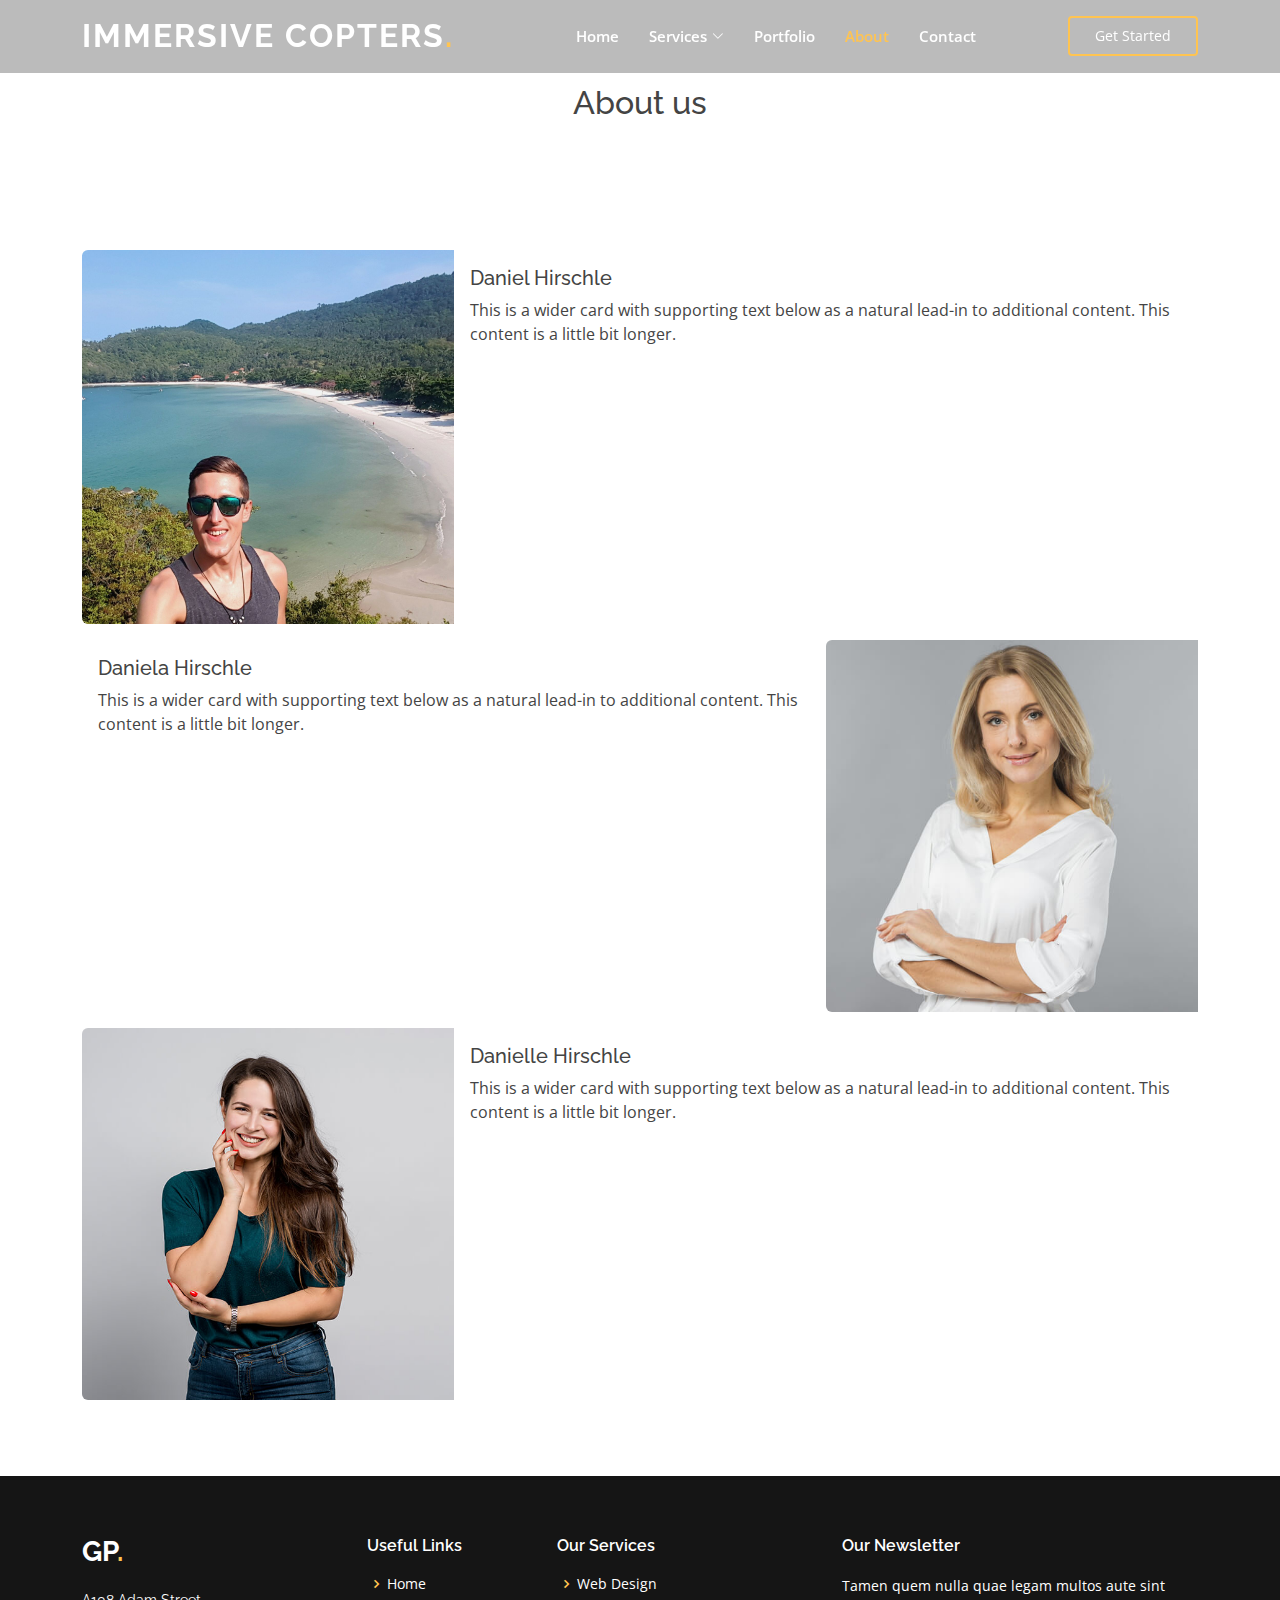
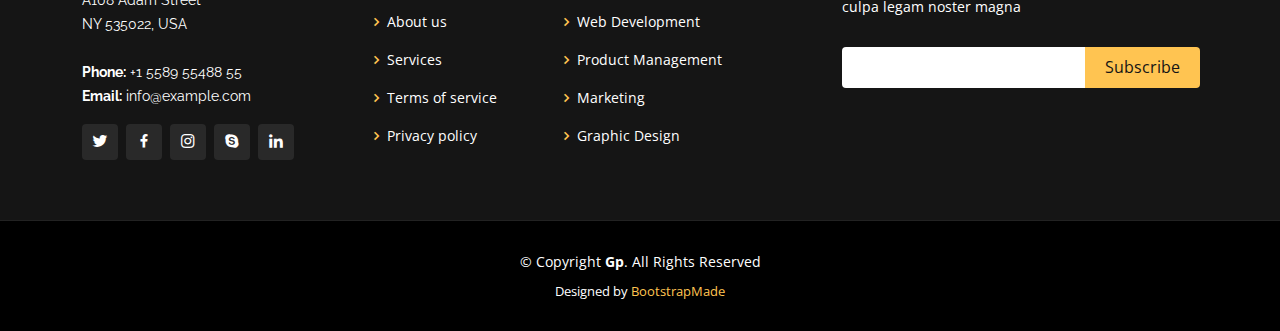
<file: about.html>
<!DOCTYPE html>
<html lang="en">

<head>
    <meta charset="utf-8">
    <meta content="width=device-width, initial-scale=1.0" name="viewport">

    <title>Inner Page - Gp Bootstrap Template</title>
    <meta content="" name="description">
    <meta content="" name="keywords">

    <!-- Favicons -->
    <link href="assets/img/favicon.png" rel="icon">
    <link href="assets/img/apple-touch-icon.png" rel="apple-touch-icon">

    <!-- Google Fonts -->
    <link href="https://fonts.googleapis.com/css?family=Open+Sans:300,300i,400,400i,600,600i,700,700i|Raleway:300,300i,400,400i,500,500i,600,600i,700,700i|Poppins:300,300i,400,400i,500,500i,600,600i,700,700i"
          rel="stylesheet">

    <!-- Vendor CSS Files -->
    <link href="assets/vendor/aos/aos.css" rel="stylesheet">
    <link href="assets/vendor/bootstrap/css/bootstrap.min.css" rel="stylesheet">
    <link href="assets/vendor/bootstrap-icons/bootstrap-icons.css" rel="stylesheet">
    <link href="assets/vendor/boxicons/css/boxicons.min.css" rel="stylesheet">
    <link href="assets/vendor/glightbox/css/glightbox.min.css" rel="stylesheet">
    <link href="assets/vendor/remixicon/remixicon.css" rel="stylesheet">
    <link href="assets/vendor/swiper/swiper-bundle.min.css" rel="stylesheet">

    <!-- Template Main CSS File -->
    <link href="assets/css/style.css" rel="stylesheet">

    <!-- =======================================================
    * Template Name: Gp - v4.8.1
    * Template URL: https://bootstrapmade.com/gp-free-multipurpose-html-bootstrap-template/
    * Author: BootstrapMade.com
    * License: https://bootstrapmade.com/license/
    ======================================================== -->
</head>

<body>

<!-- ======= Header ======= -->
<header id="header" class="fixed-top">
    <div class="container d-flex align-items-center justify-content-lg-between">

        <h1 class="logo me-auto me-lg-0"><a href="index.html">Immersive Copters<span>.</span></a></h1>
        <!-- Uncomment below if you prefer to use an image logo -->
        <!-- <a href="index.html" class="logo me-auto me-lg-0"><img src="assets/img/logo.png" alt="" class="img-fluid"></a>-->

        <nav id="navbar" class="navbar order-last order-lg-0">
            <ul>
                <li><a class="nav-link scrollto" href="/index.html">Home</a></li>
                <li class="dropdown"><a href="#"><span>Services</span> <i class="bi bi-chevron-down"></i></a>
                    <ul>
                        <li><a href="fpv-indoor.html">FPV Indoor</a></li>
                        <li><a href="fpv-outdoor.html">FPV Outdoor</a></li>
                        <li><a href="fpv-cinelifter.html">FPV Cinelifter</a></li>
                    </ul>
                </li>
                <li><a class="nav-link scrollto " href="portfolio-details.html">Portfolio</a></li>
                <li><a class="nav-link scrollto active" href="about.html">About</a></li>
                <li><a class="nav-link scrollto" href="contact.html">Contact</a></li>
                <!--          <li><a class="nav-link scrollto" href="#team">Team</a></li>-->
            </ul>
            <i class="bi bi-list mobile-nav-toggle"></i>
        </nav><!-- .navbar -->

        <a href="#about" class="get-started-btn scrollto">Get Started</a>

    </div>
</header><!-- End Header -->

<main id="main">
    <br>
    <section>
        <div class="container text-center">
            <h2>About us</h2>
        </div>
    </section>
    <section>
        <div class="container">
            <div class="card mb-3 border-0">
                <div class="row g-0">
                    <div class="col-md-4">
                        <img src="assets/img/team/daniel.jpg" class="img-fluid rounded-start" alt="...">
                    </div>
                    <div class="col-md-8">
                        <div class="card-body border-0">
                            <h5 class="card-title">Daniel Hirschle</h5>
                            <p class="card-text">This is a wider card with supporting text below as a natural lead-in to
                                additional content. This content is a little bit longer.</p>
                        </div>
                    </div>
                </div>
            </div>
            <div class="card mb-3 border-0">
                <div class="row g-0">
                    <div class="col-md-8">
                        <div class="card-body border-0">
                            <h5 class="card-title">Daniela Hirschle</h5>
                            <p class="card-text">This is a wider card with supporting text below as a natural lead-in to
                                additional content. This content is a little bit longer.</p>
                        </div>
                    </div>
                    <div class="col-md-4">
                        <img src="assets/img/team/team-4.jpg" class="img-fluid rounded-start" alt="...">
                    </div>
                </div>
            </div>
            <div class="card mb-3 border-0">
                <div class="row g-0">
                    <div class="col-md-4">
                        <img src="assets/img/team/team-2.jpg" class="img-fluid rounded-start" alt="...">
                    </div>
                    <div class="col-md-8">
                        <div class="card-body border-0">
                            <h5 class="card-title">Danielle Hirschle</h5>
                            <p class="card-text">This is a wider card with supporting text below as a natural lead-in to
                                additional content. This content is a little bit longer.</p>
                        </div>
                    </div>
                </div>
            </div>
        </div>
    </section>

</main><!-- End #main -->

<!-- ======= Footer ======= -->
<footer id="footer">
    <div class="footer-top">
        <div class="container">
            <div class="row">

                <div class="col-lg-3 col-md-6">
                    <div class="footer-info">
                        <h3>Gp<span>.</span></h3>
                        <p>
                            A108 Adam Street <br>
                            NY 535022, USA<br><br>
                            <strong>Phone:</strong> +1 5589 55488 55<br>
                            <strong>Email:</strong> info@example.com<br>
                        </p>
                        <div class="social-links mt-3">
                            <a href="#" class="twitter"><i class="bx bxl-twitter"></i></a>
                            <a href="#" class="facebook"><i class="bx bxl-facebook"></i></a>
                            <a href="#" class="instagram"><i class="bx bxl-instagram"></i></a>
                            <a href="#" class="google-plus"><i class="bx bxl-skype"></i></a>
                            <a href="#" class="linkedin"><i class="bx bxl-linkedin"></i></a>
                        </div>
                    </div>
                </div>

                <div class="col-lg-2 col-md-6 footer-links">
                    <h4>Useful Links</h4>
                    <ul>
                        <li><i class="bx bx-chevron-right"></i> <a href="#">Home</a></li>
                        <li><i class="bx bx-chevron-right"></i> <a href="#">About us</a></li>
                        <li><i class="bx bx-chevron-right"></i> <a href="#">Services</a></li>
                        <li><i class="bx bx-chevron-right"></i> <a href="#">Terms of service</a></li>
                        <li><i class="bx bx-chevron-right"></i> <a href="#">Privacy policy</a></li>
                    </ul>
                </div>

                <div class="col-lg-3 col-md-6 footer-links">
                    <h4>Our Services</h4>
                    <ul>
                        <li><i class="bx bx-chevron-right"></i> <a href="#">Web Design</a></li>
                        <li><i class="bx bx-chevron-right"></i> <a href="#">Web Development</a></li>
                        <li><i class="bx bx-chevron-right"></i> <a href="#">Product Management</a></li>
                        <li><i class="bx bx-chevron-right"></i> <a href="#">Marketing</a></li>
                        <li><i class="bx bx-chevron-right"></i> <a href="#">Graphic Design</a></li>
                    </ul>
                </div>

                <div class="col-lg-4 col-md-6 footer-newsletter">
                    <h4>Our Newsletter</h4>
                    <p>Tamen quem nulla quae legam multos aute sint culpa legam noster magna</p>
                    <form action="" method="post">
                        <input type="email" name="email"><input type="submit" value="Subscribe">
                    </form>

                </div>

            </div>
        </div>
    </div>

    <div class="container">
        <div class="copyright">
            &copy; Copyright <strong><span>Gp</span></strong>. All Rights Reserved
        </div>
        <div class="credits">
            <!-- All the links in the footer should remain intact. -->
            <!-- You can delete the links only if you purchased the pro version. -->
            <!-- Licensing information: https://bootstrapmade.com/license/ -->
            <!-- Purchase the pro version with working PHP/AJAX contact form: https://bootstrapmade.com/gp-free-multipurpose-html-bootstrap-template/ -->
            Designed by <a href="https://bootstrapmade.com/">BootstrapMade</a>
        </div>
    </div>
</footer><!-- End Footer -->

<div id="preloader"></div>
<a href="#" class="back-to-top d-flex align-items-center justify-content-center"><i
        class="bi bi-arrow-up-short"></i></a>

<!-- Vendor JS Files -->
<script src="assets/vendor/purecounter/purecounter_vanilla.js"></script>
<script src="assets/vendor/aos/aos.js"></script>
<script src="assets/vendor/bootstrap/js/bootstrap.bundle.min.js"></script>
<script src="assets/vendor/glightbox/js/glightbox.min.js"></script>
<script src="assets/vendor/isotope-layout/isotope.pkgd.min.js"></script>
<script src="assets/vendor/swiper/swiper-bundle.min.js"></script>
<script src="assets/vendor/php-email-form/validate.js"></script>

<!-- Template Main JS File -->
<script src="assets/js/main.js"></script>

</body>

</html>
</file>
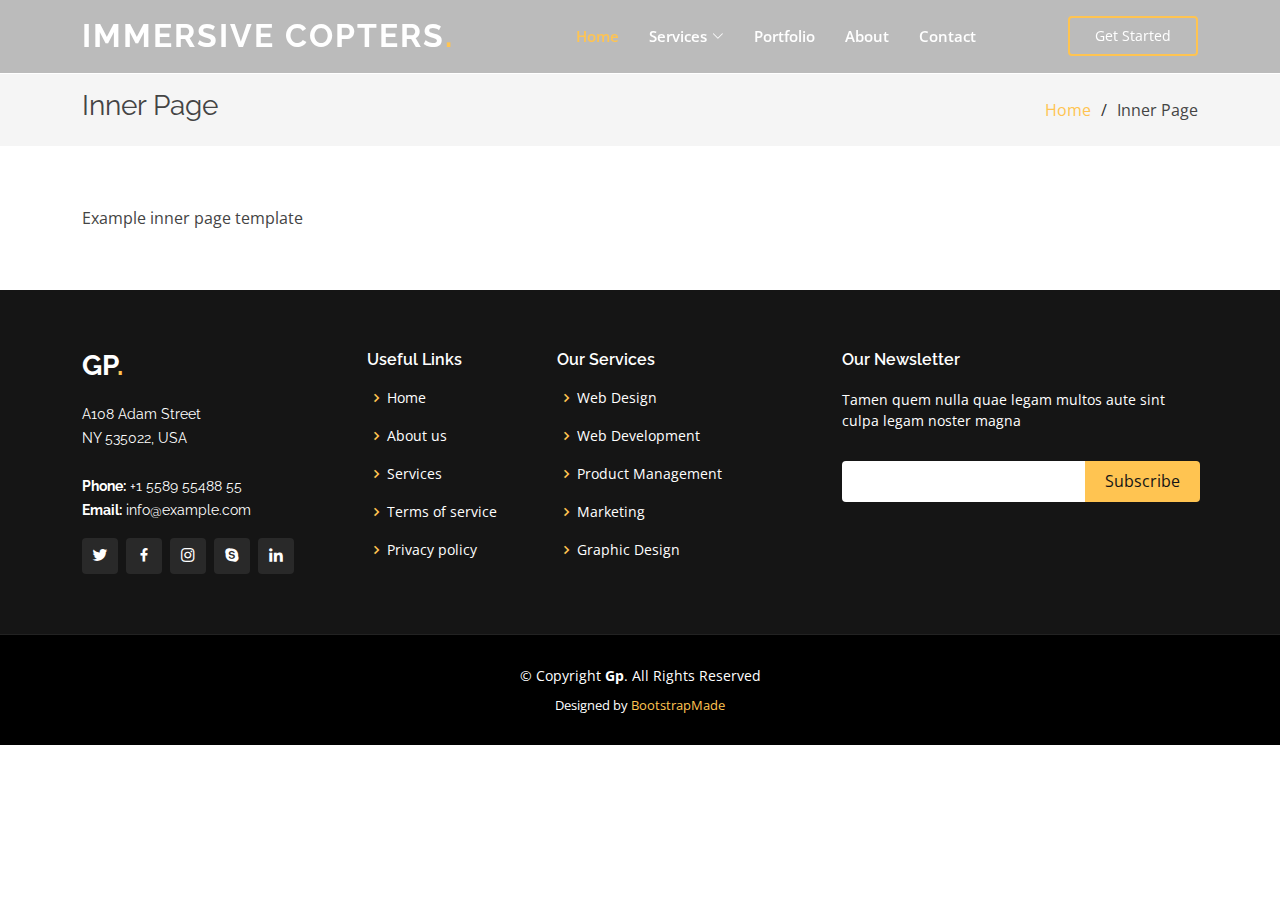
<file: contact.html>
<!DOCTYPE html>
<html lang="en">

<head>
  <meta charset="utf-8">
  <meta content="width=device-width, initial-scale=1.0" name="viewport">

  <title>Inner Page - Gp Bootstrap Template</title>
  <meta content="" name="description">
  <meta content="" name="keywords">

  <!-- Favicons -->
  <link href="assets/img/favicon.png" rel="icon">
  <link href="assets/img/apple-touch-icon.png" rel="apple-touch-icon">

  <!-- Google Fonts -->
  <link href="https://fonts.googleapis.com/css?family=Open+Sans:300,300i,400,400i,600,600i,700,700i|Raleway:300,300i,400,400i,500,500i,600,600i,700,700i|Poppins:300,300i,400,400i,500,500i,600,600i,700,700i" rel="stylesheet">

  <!-- Vendor CSS Files -->
  <link href="assets/vendor/aos/aos.css" rel="stylesheet">
  <link href="assets/vendor/bootstrap/css/bootstrap.min.css" rel="stylesheet">
  <link href="assets/vendor/bootstrap-icons/bootstrap-icons.css" rel="stylesheet">
  <link href="assets/vendor/boxicons/css/boxicons.min.css" rel="stylesheet">
  <link href="assets/vendor/glightbox/css/glightbox.min.css" rel="stylesheet">
  <link href="assets/vendor/remixicon/remixicon.css" rel="stylesheet">
  <link href="assets/vendor/swiper/swiper-bundle.min.css" rel="stylesheet">

  <!-- Template Main CSS File -->
  <link href="assets/css/style.css" rel="stylesheet">

  <!-- =======================================================
  * Template Name: Gp - v4.8.1
  * Template URL: https://bootstrapmade.com/gp-free-multipurpose-html-bootstrap-template/
  * Author: BootstrapMade.com
  * License: https://bootstrapmade.com/license/
  ======================================================== -->
</head>

<body>

  <!-- ======= Header ======= -->
  <header id="header" class="fixed-top">
    <div class="container d-flex align-items-center justify-content-lg-between">

      <h1 class="logo me-auto me-lg-0"><a href="index.html">Immersive Copters<span>.</span></a></h1>
      <!-- Uncomment below if you prefer to use an image logo -->
      <!-- <a href="index.html" class="logo me-auto me-lg-0"><img src="assets/img/logo.png" alt="" class="img-fluid"></a>-->

      <nav id="navbar" class="navbar order-last order-lg-0">
        <ul>
          <li><a class="nav-link scrollto active" href="#hero">Home</a></li>
          <li class="dropdown"><a href="#"><span>Services</span> <i class="bi bi-chevron-down"></i></a>
            <ul>
              <li><a href="fpv-indoor.html">FPV Indoor</a></li>
              <li><a href="fpv-outdoor.html">FPV Outdoor</a></li>
              <li><a href="fpv-cinelifter.html">FPV Cinelifter</a></li>
            </ul>
          </li>
          <li><a class="nav-link scrollto " href="portfolio-details.html">Portfolio</a></li>
          <li><a class="nav-link scrollto" href="about.html">About</a></li>
          <li><a class="nav-link scrollto" href="contact.html">Contact</a></li>
          <!--          <li><a class="nav-link scrollto" href="#team">Team</a></li>-->
        </ul>
        <i class="bi bi-list mobile-nav-toggle"></i>
      </nav><!-- .navbar -->

      <a href="#about" class="get-started-btn scrollto">Get Started</a>

    </div>
  </header><!-- End Header -->

  <main id="main">

    <!-- ======= Breadcrumbs ======= -->
    <section class="breadcrumbs">
      <div class="container">

        <div class="d-flex justify-content-between align-items-center">
          <h2>Inner Page</h2>
          <ol>
            <li><a href="index.html">Home</a></li>
            <li>Inner Page</li>
          </ol>
        </div>

      </div>
    </section><!-- End Breadcrumbs -->

    <section class="inner-page">
      <div class="container">
        <p>
          Example inner page template
        </p>
      </div>
    </section>

  </main><!-- End #main -->

  <!-- ======= Footer ======= -->
  <footer id="footer">
    <div class="footer-top">
      <div class="container">
        <div class="row">

          <div class="col-lg-3 col-md-6">
            <div class="footer-info">
              <h3>Gp<span>.</span></h3>
              <p>
                A108 Adam Street <br>
                NY 535022, USA<br><br>
                <strong>Phone:</strong> +1 5589 55488 55<br>
                <strong>Email:</strong> info@example.com<br>
              </p>
              <div class="social-links mt-3">
                <a href="#" class="twitter"><i class="bx bxl-twitter"></i></a>
                <a href="#" class="facebook"><i class="bx bxl-facebook"></i></a>
                <a href="#" class="instagram"><i class="bx bxl-instagram"></i></a>
                <a href="#" class="google-plus"><i class="bx bxl-skype"></i></a>
                <a href="#" class="linkedin"><i class="bx bxl-linkedin"></i></a>
              </div>
            </div>
          </div>

          <div class="col-lg-2 col-md-6 footer-links">
            <h4>Useful Links</h4>
            <ul>
              <li><i class="bx bx-chevron-right"></i> <a href="#">Home</a></li>
              <li><i class="bx bx-chevron-right"></i> <a href="#">About us</a></li>
              <li><i class="bx bx-chevron-right"></i> <a href="#">Services</a></li>
              <li><i class="bx bx-chevron-right"></i> <a href="#">Terms of service</a></li>
              <li><i class="bx bx-chevron-right"></i> <a href="#">Privacy policy</a></li>
            </ul>
          </div>

          <div class="col-lg-3 col-md-6 footer-links">
            <h4>Our Services</h4>
            <ul>
              <li><i class="bx bx-chevron-right"></i> <a href="#">Web Design</a></li>
              <li><i class="bx bx-chevron-right"></i> <a href="#">Web Development</a></li>
              <li><i class="bx bx-chevron-right"></i> <a href="#">Product Management</a></li>
              <li><i class="bx bx-chevron-right"></i> <a href="#">Marketing</a></li>
              <li><i class="bx bx-chevron-right"></i> <a href="#">Graphic Design</a></li>
            </ul>
          </div>

          <div class="col-lg-4 col-md-6 footer-newsletter">
            <h4>Our Newsletter</h4>
            <p>Tamen quem nulla quae legam multos aute sint culpa legam noster magna</p>
            <form action="" method="post">
              <input type="email" name="email"><input type="submit" value="Subscribe">
            </form>

          </div>

        </div>
      </div>
    </div>

    <div class="container">
      <div class="copyright">
        &copy; Copyright <strong><span>Gp</span></strong>. All Rights Reserved
      </div>
      <div class="credits">
        <!-- All the links in the footer should remain intact. -->
        <!-- You can delete the links only if you purchased the pro version. -->
        <!-- Licensing information: https://bootstrapmade.com/license/ -->
        <!-- Purchase the pro version with working PHP/AJAX contact form: https://bootstrapmade.com/gp-free-multipurpose-html-bootstrap-template/ -->
        Designed by <a href="https://bootstrapmade.com/">BootstrapMade</a>
      </div>
    </div>
  </footer><!-- End Footer -->

  <div id="preloader"></div>
  <a href="#" class="back-to-top d-flex align-items-center justify-content-center"><i class="bi bi-arrow-up-short"></i></a>

  <!-- Vendor JS Files -->
  <script src="assets/vendor/purecounter/purecounter_vanilla.js"></script>
  <script src="assets/vendor/aos/aos.js"></script>
  <script src="assets/vendor/bootstrap/js/bootstrap.bundle.min.js"></script>
  <script src="assets/vendor/glightbox/js/glightbox.min.js"></script>
  <script src="assets/vendor/isotope-layout/isotope.pkgd.min.js"></script>
  <script src="assets/vendor/swiper/swiper-bundle.min.js"></script>
  <script src="assets/vendor/php-email-form/validate.js"></script>

  <!-- Template Main JS File -->
  <script src="assets/js/main.js"></script>

</body>

</html>
</file>
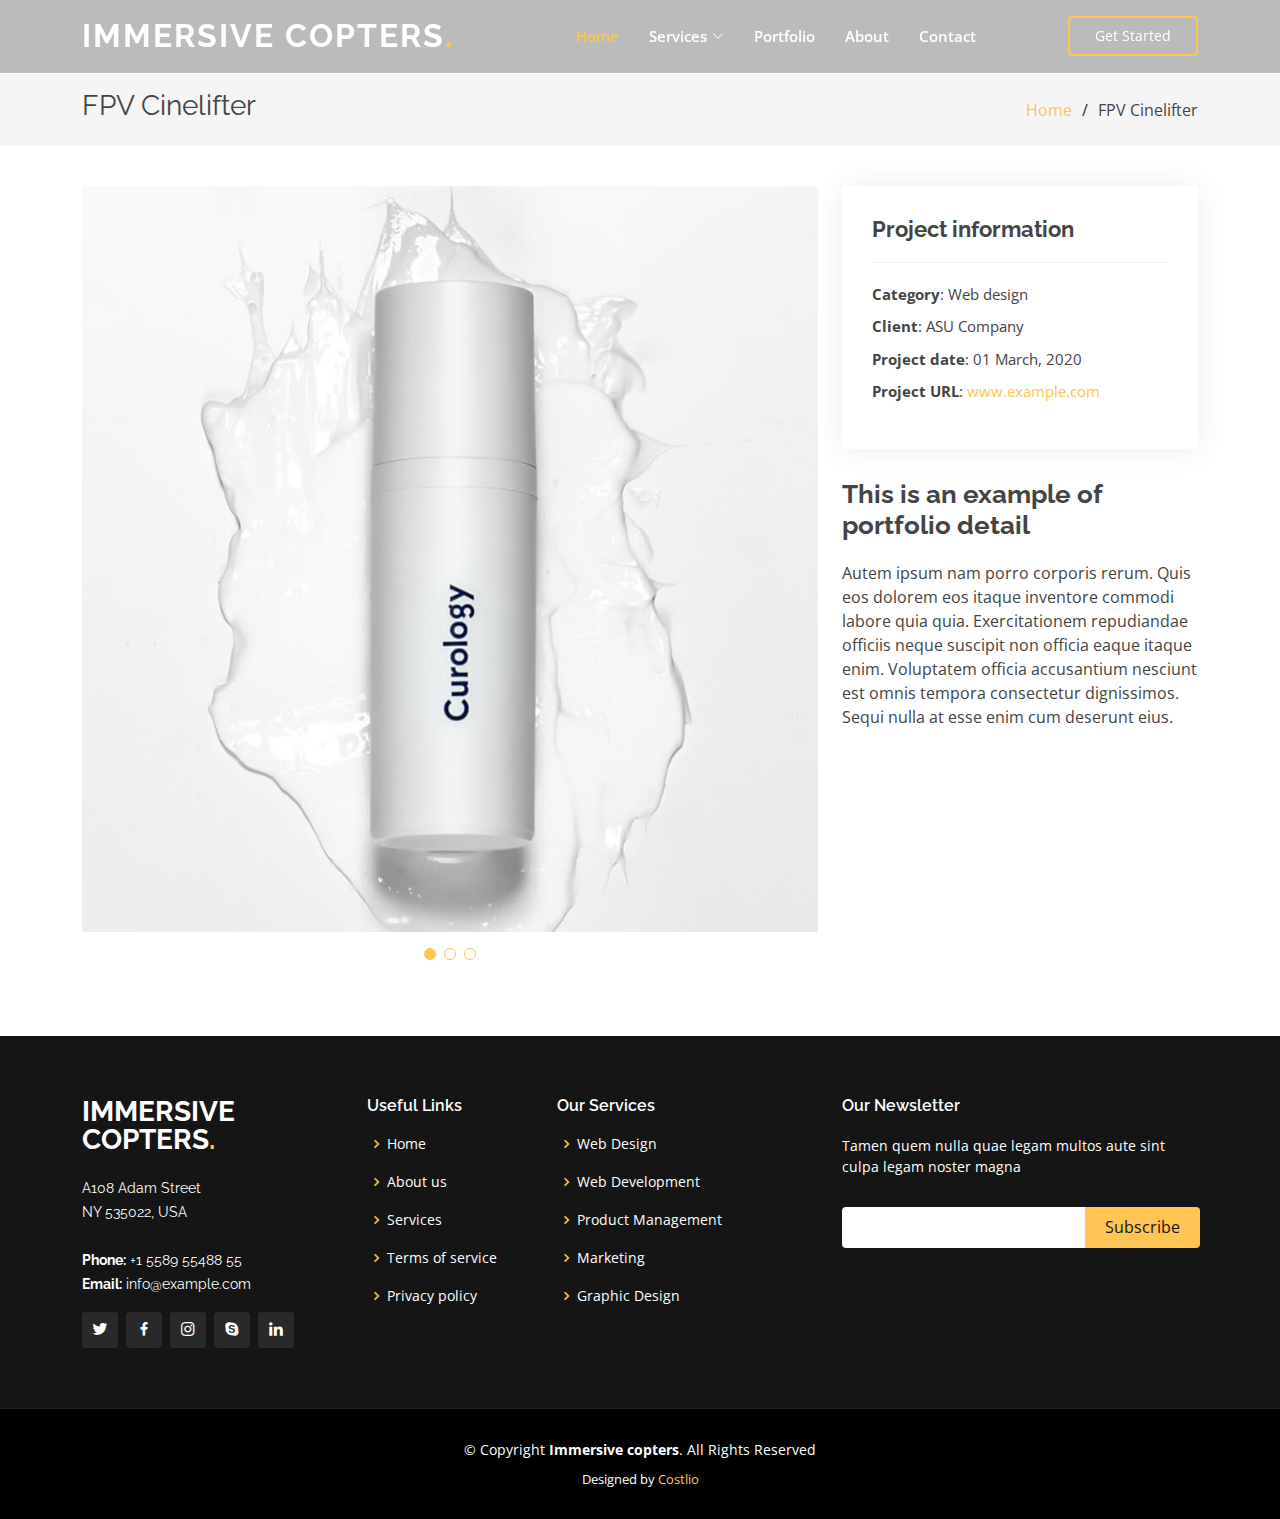
<file: fpv-cinelifter.html>
<!DOCTYPE html>
<html lang="en">

<head>
  <meta charset="utf-8">
  <meta content="width=device-width, initial-scale=1.0" name="viewport">

  <title>Portfolio</title>
  <meta content="" name="description">
  <meta content="" name="keywords">

  <!-- Favicons -->
  <link href="assets/img/favicon.png" rel="icon">
  <link href="assets/img/apple-touch-icon.png" rel="apple-touch-icon">

  <!-- Google Fonts -->
  <link href="https://fonts.googleapis.com/css?family=Open+Sans:300,300i,400,400i,600,600i,700,700i|Raleway:300,300i,400,400i,500,500i,600,600i,700,700i|Poppins:300,300i,400,400i,500,500i,600,600i,700,700i" rel="stylesheet">

  <!-- Vendor CSS Files -->
  <link href="assets/vendor/aos/aos.css" rel="stylesheet">
  <link href="assets/vendor/bootstrap/css/bootstrap.min.css" rel="stylesheet">
  <link href="assets/vendor/bootstrap-icons/bootstrap-icons.css" rel="stylesheet">
  <link href="assets/vendor/boxicons/css/boxicons.min.css" rel="stylesheet">
  <link href="assets/vendor/glightbox/css/glightbox.min.css" rel="stylesheet">
  <link href="assets/vendor/remixicon/remixicon.css" rel="stylesheet">
  <link href="assets/vendor/swiper/swiper-bundle.min.css" rel="stylesheet">

  <!-- Template Main CSS File -->
  <link href="assets/css/style.css" rel="stylesheet">

  <!-- =======================================================
  * Template Name: Gp - v4.8.1
  * Template URL: https://bootstrapmade.com/gp-free-multipurpose-html-bootstrap-template/
  * Author: BootstrapMade.com
  * License: https://bootstrapmade.com/license/
  ======================================================== -->
</head>

<body>

<!-- ======= Header ======= -->
<header id="header" class="fixed-top">
  <div class="container d-flex align-items-center justify-content-lg-between">

    <h1 class="logo me-auto me-lg-0"><a href="index.html">Immersive Copters<span>.</span></a></h1>
    <!-- Uncomment below if you prefer to use an image logo -->
    <!-- <a href="index.html" class="logo me-auto me-lg-0"><img src="assets/img/logo.png" alt="" class="img-fluid">
    </a>-->

    <nav id="navbar" class="navbar order-last order-lg-0">
      <ul>
        <li><a class="nav-link scrollto active" href="#hero">Home</a></li>
        <li class="dropdown"><a href="#"><span>Services</span> <i class="bi bi-chevron-down"></i></a>
          <ul>
            <li><a href="fpv-indoor.html">FPV Indoor</a></li>
            <li><a href="fpv-outdoor.html">FPV Outdoor</a></li>
            <li><a href="fpv-cinelifter.html">FPV Cinelifter</a></li>
          </ul>
        </li>
        <li><a class="nav-link scrollto " href="portfolio-details.html">Portfolio</a></li>
        <li><a class="nav-link scrollto" href="about.html">About</a></li>
        <li><a class="nav-link scrollto" href="contact.html">Contact</a></li>
        <!--          <li><a class="nav-link scrollto" href="#team">Team</a></li>-->
      </ul>
      <i class="bi bi-list mobile-nav-toggle"></i>
    </nav><!-- .navbar -->

    <a href="#about" class="get-started-btn scrollto">Get Started</a>

  </div>
</header><!-- End Header -->

  <main id="main">

    <!-- ======= Breadcrumbs ======= -->
    <section id="breadcrumbs" class="breadcrumbs">
      <div class="container">

        <div class="d-flex justify-content-between align-items-center">
          <h2>FPV Cinelifter</h2>
          <ol>
            <li><a href="index.html">Home</a></li>
            <li>FPV Cinelifter</li>
          </ol>
        </div>

      </div>
    </section><!-- End Breadcrumbs -->

    <!-- ======= Portfolio Details Section ======= -->
    <section id="portfolio-details" class="portfolio-details">
      <div class="container">

        <div class="row gy-4">

          <div class="col-lg-8">
            <div class="portfolio-details-slider swiper">
              <div class="swiper-wrapper align-items-center">

                <div class="swiper-slide">
                  <img src="assets/img/portfolio/portfolio-1.jpg" alt="">
                </div>

                <div class="swiper-slide">
                  <img src="assets/img/portfolio/portfolio-2.jpg" alt="">
                </div>

                <div class="swiper-slide">
                  <img src="assets/img/portfolio/portfolio-3.jpg" alt="">
                </div>

              </div>
              <div class="swiper-pagination"></div>
            </div>
          </div>

          <div class="col-lg-4">
            <div class="portfolio-info">
              <h3>Project information</h3>
              <ul>
                <li><strong>Category</strong>: Web design</li>
                <li><strong>Client</strong>: ASU Company</li>
                <li><strong>Project date</strong>: 01 March, 2020</li>
                <li><strong>Project URL</strong>: <a href="#">www.example.com</a></li>
              </ul>
            </div>
            <div class="portfolio-description">
              <h2>This is an example of portfolio detail</h2>
              <p>
                Autem ipsum nam porro corporis rerum. Quis eos dolorem eos itaque inventore commodi labore quia quia. Exercitationem repudiandae officiis neque suscipit non officia eaque itaque enim. Voluptatem officia accusantium nesciunt est omnis tempora consectetur dignissimos. Sequi nulla at esse enim cum deserunt eius.
              </p>
            </div>
          </div>

        </div>

      </div>
    </section><!-- End Portfolio Details Section -->

  </main><!-- End #main -->

  <!-- ======= Footer ======= -->
  <footer id="footer">
    <div class="footer-top">
      <div class="container">
        <div class="row">

          <div class="col-lg-3 col-md-6">
            <div class="footer-info">
              <h3>Immersive Copters<span>.</span></h3>
              <p>
                A108 Adam Street <br>
                NY 535022, USA<br><br>
                <strong>Phone:</strong> +1 5589 55488 55<br>
                <strong>Email:</strong> info@example.com<br>
              </p>
              <div class="social-links mt-3">
                <a href="#" class="twitter"><i class="bx bxl-twitter"></i></a>
                <a href="#" class="facebook"><i class="bx bxl-facebook"></i></a>
                <a href="#" class="instagram"><i class="bx bxl-instagram"></i></a>
                <a href="#" class="google-plus"><i class="bx bxl-skype"></i></a>
                <a href="#" class="linkedin"><i class="bx bxl-linkedin"></i></a>
              </div>
            </div>
          </div>

          <div class="col-lg-2 col-md-6 footer-links">
            <h4>Useful Links</h4>
            <ul>
              <li><i class="bx bx-chevron-right"></i> <a href="#">Home</a></li>
              <li><i class="bx bx-chevron-right"></i> <a href="#">About us</a></li>
              <li><i class="bx bx-chevron-right"></i> <a href="#">Services</a></li>
              <li><i class="bx bx-chevron-right"></i> <a href="#">Terms of service</a></li>
              <li><i class="bx bx-chevron-right"></i> <a href="#">Privacy policy</a></li>
            </ul>
          </div>

          <div class="col-lg-3 col-md-6 footer-links">
            <h4>Our Services</h4>
            <ul>
              <li><i class="bx bx-chevron-right"></i> <a href="#">Web Design</a></li>
              <li><i class="bx bx-chevron-right"></i> <a href="#">Web Development</a></li>
              <li><i class="bx bx-chevron-right"></i> <a href="#">Product Management</a></li>
              <li><i class="bx bx-chevron-right"></i> <a href="#">Marketing</a></li>
              <li><i class="bx bx-chevron-right"></i> <a href="#">Graphic Design</a></li>
            </ul>
          </div>

          <div class="col-lg-4 col-md-6 footer-newsletter">
            <h4>Our Newsletter</h4>
            <p>Tamen quem nulla quae legam multos aute sint culpa legam noster magna</p>
            <form action="" method="post">
              <input type="email" name="email"><input type="submit" value="Subscribe">
            </form>

          </div>

        </div>
      </div>
    </div>

    <div class="container">
      <div class="copyright">
        &copy; Copyright <strong><span>Immersive copters</span></strong>. All Rights Reserved
      </div>
      <div class="credits">
        Designed by <a href="https://costlio.com/">Costlio</a>
      </div>
    </div>
  </footer><!-- End Footer -->

  <div id="preloader"></div>
  <a href="#" class="back-to-top d-flex align-items-center justify-content-center"><i class="bi bi-arrow-up-short"></i></a>

  <!-- Vendor JS Files -->
  <script src="assets/vendor/purecounter/purecounter_vanilla.js"></script>
  <script src="assets/vendor/aos/aos.js"></script>
  <script src="assets/vendor/bootstrap/js/bootstrap.bundle.min.js"></script>
  <script src="assets/vendor/glightbox/js/glightbox.min.js"></script>
  <script src="assets/vendor/isotope-layout/isotope.pkgd.min.js"></script>
  <script src="assets/vendor/swiper/swiper-bundle.min.js"></script>
  <script src="assets/vendor/php-email-form/validate.js"></script>

  <!-- Template Main JS File -->
  <script src="assets/js/main.js"></script>

</body>

</html>
</file>
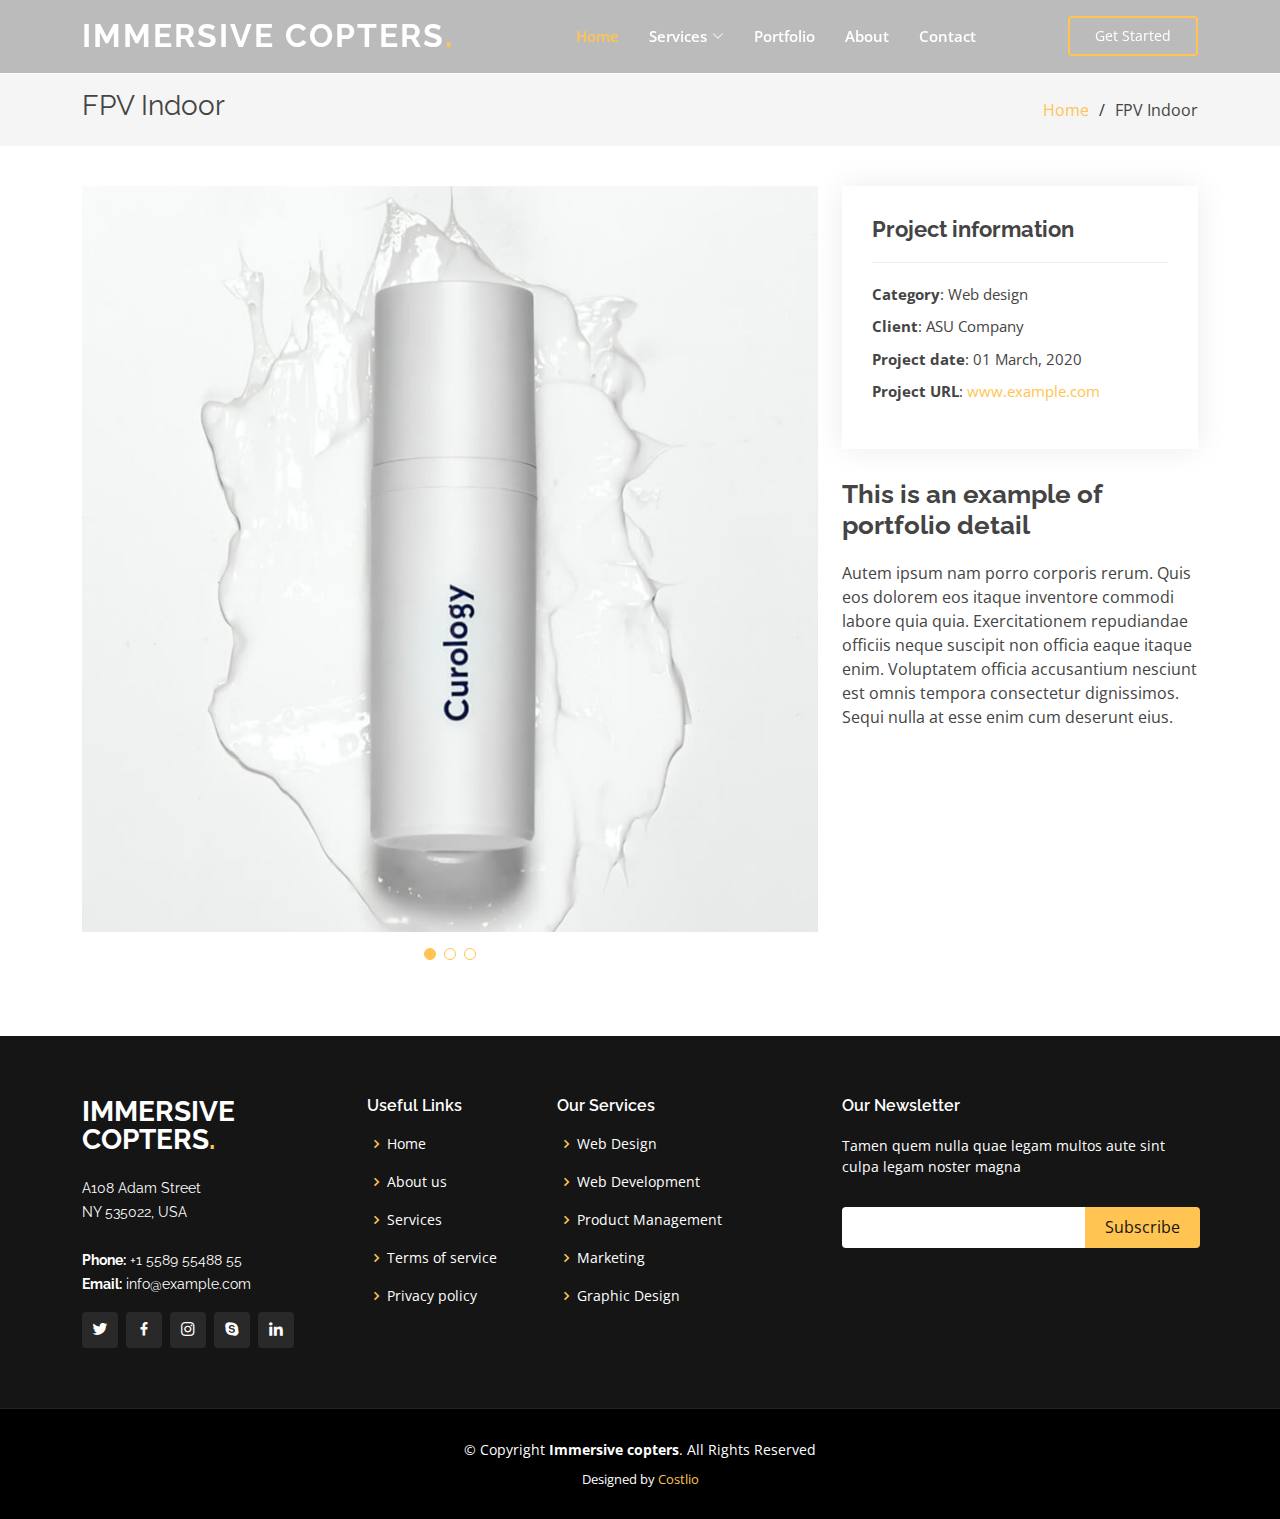
<file: fpv-indoor.html>
<!DOCTYPE html>
<html lang="en">

<head>
  <meta charset="utf-8">
  <meta content="width=device-width, initial-scale=1.0" name="viewport">

  <title>Portfolio</title>
  <meta content="" name="description">
  <meta content="" name="keywords">

  <!-- Favicons -->
  <link href="assets/img/favicon.png" rel="icon">
  <link href="assets/img/apple-touch-icon.png" rel="apple-touch-icon">

  <!-- Google Fonts -->
  <link href="https://fonts.googleapis.com/css?family=Open+Sans:300,300i,400,400i,600,600i,700,700i|Raleway:300,300i,400,400i,500,500i,600,600i,700,700i|Poppins:300,300i,400,400i,500,500i,600,600i,700,700i" rel="stylesheet">

  <!-- Vendor CSS Files -->
  <link href="assets/vendor/aos/aos.css" rel="stylesheet">
  <link href="assets/vendor/bootstrap/css/bootstrap.min.css" rel="stylesheet">
  <link href="assets/vendor/bootstrap-icons/bootstrap-icons.css" rel="stylesheet">
  <link href="assets/vendor/boxicons/css/boxicons.min.css" rel="stylesheet">
  <link href="assets/vendor/glightbox/css/glightbox.min.css" rel="stylesheet">
  <link href="assets/vendor/remixicon/remixicon.css" rel="stylesheet">
  <link href="assets/vendor/swiper/swiper-bundle.min.css" rel="stylesheet">

  <!-- Template Main CSS File -->
  <link href="assets/css/style.css" rel="stylesheet">

  <!-- =======================================================
  * Template Name: Gp - v4.8.1
  * Template URL: https://bootstrapmade.com/gp-free-multipurpose-html-bootstrap-template/
  * Author: BootstrapMade.com
  * License: https://bootstrapmade.com/license/
  ======================================================== -->
</head>

<body>

<!-- ======= Header ======= -->
<header id="header" class="fixed-top">
  <div class="container d-flex align-items-center justify-content-lg-between">

    <h1 class="logo me-auto me-lg-0"><a href="index.html">Immersive Copters<span>.</span></a></h1>
    <!-- Uncomment below if you prefer to use an image logo -->
    <!-- <a href="index.html" class="logo me-auto me-lg-0"><img src="assets/img/logo.png" alt="" class="img-fluid"></a>-->

    <nav id="navbar" class="navbar order-last order-lg-0">
      <ul>
        <li><a class="nav-link scrollto active" href="#hero">Home</a></li>
        <li class="dropdown"><a href="#"><span>Services</span> <i class="bi bi-chevron-down"></i></a>
          <ul>
            <li><a href="fpv-indoor.html">FPV Indoor</a></li>
            <li><a href="fpv-outdoor.html">FPV Outdoor</a></li>
            <li><a href="fpv-cinelifter.html">FPV Cinelifter</a></li>
          </ul>
        </li>
        <li><a class="nav-link scrollto " href="portfolio-details.html">Portfolio</a></li>
        <li><a class="nav-link scrollto" href="about.html">About</a></li>
        <li><a class="nav-link scrollto" href="contact.html">Contact</a></li>
        <!--          <li><a class="nav-link scrollto" href="#team">Team</a></li>-->
      </ul>
      <i class="bi bi-list mobile-nav-toggle"></i>
    </nav><!-- .navbar -->

    <a href="#about" class="get-started-btn scrollto">Get Started</a>


  </div>
</header><!-- End Header -->

  <main id="main">

    <!-- ======= Breadcrumbs ======= -->
    <section id="breadcrumbs" class="breadcrumbs">
      <div class="container">

        <div class="d-flex justify-content-between align-items-center">
          <h2>FPV Indoor</h2>
          <ol>
            <li><a href="index.html">Home</a></li>
            <li>FPV Indoor</li>
          </ol>
        </div>

      </div>
    </section><!-- End Breadcrumbs -->

    <!-- ======= Portfolio Details Section ======= -->
    <section id="portfolio-details" class="portfolio-details">
      <div class="container">

        <div class="row gy-4">

          <div class="col-lg-8">
            <div class="portfolio-details-slider swiper">
              <div class="swiper-wrapper align-items-center">

                <div class="swiper-slide">
                  <img src="assets/img/portfolio/portfolio-1.jpg" alt="">
                </div>

                <div class="swiper-slide">
                  <img src="assets/img/portfolio/portfolio-2.jpg" alt="">
                </div>

                <div class="swiper-slide">
                  <img src="assets/img/portfolio/portfolio-3.jpg" alt="">
                </div>

              </div>
              <div class="swiper-pagination"></div>
            </div>
          </div>

          <div class="col-lg-4">
            <div class="portfolio-info">
              <h3>Project information</h3>
              <ul>
                <li><strong>Category</strong>: Web design</li>
                <li><strong>Client</strong>: ASU Company</li>
                <li><strong>Project date</strong>: 01 March, 2020</li>
                <li><strong>Project URL</strong>: <a href="#">www.example.com</a></li>
              </ul>
            </div>
            <div class="portfolio-description">
              <h2>This is an example of portfolio detail</h2>
              <p>
                Autem ipsum nam porro corporis rerum. Quis eos dolorem eos itaque inventore commodi labore quia quia. Exercitationem repudiandae officiis neque suscipit non officia eaque itaque enim. Voluptatem officia accusantium nesciunt est omnis tempora consectetur dignissimos. Sequi nulla at esse enim cum deserunt eius.
              </p>
            </div>
          </div>

        </div>

      </div>
    </section><!-- End Portfolio Details Section -->

  </main><!-- End #main -->

  <!-- ======= Footer ======= -->
  <footer id="footer">
    <div class="footer-top">
      <div class="container">
        <div class="row">

          <div class="col-lg-3 col-md-6">
            <div class="footer-info">
              <h3>Immersive Copters<span>.</span></h3>
              <p>
                A108 Adam Street <br>
                NY 535022, USA<br><br>
                <strong>Phone:</strong> +1 5589 55488 55<br>
                <strong>Email:</strong> info@example.com<br>
              </p>
              <div class="social-links mt-3">
                <a href="#" class="twitter"><i class="bx bxl-twitter"></i></a>
                <a href="#" class="facebook"><i class="bx bxl-facebook"></i></a>
                <a href="#" class="instagram"><i class="bx bxl-instagram"></i></a>
                <a href="#" class="google-plus"><i class="bx bxl-skype"></i></a>
                <a href="#" class="linkedin"><i class="bx bxl-linkedin"></i></a>
              </div>
            </div>
          </div>

          <div class="col-lg-2 col-md-6 footer-links">
            <h4>Useful Links</h4>
            <ul>
              <li><i class="bx bx-chevron-right"></i> <a href="#">Home</a></li>
              <li><i class="bx bx-chevron-right"></i> <a href="#">About us</a></li>
              <li><i class="bx bx-chevron-right"></i> <a href="#">Services</a></li>
              <li><i class="bx bx-chevron-right"></i> <a href="#">Terms of service</a></li>
              <li><i class="bx bx-chevron-right"></i> <a href="#">Privacy policy</a></li>
            </ul>
          </div>

          <div class="col-lg-3 col-md-6 footer-links">
            <h4>Our Services</h4>
            <ul>
              <li><i class="bx bx-chevron-right"></i> <a href="#">Web Design</a></li>
              <li><i class="bx bx-chevron-right"></i> <a href="#">Web Development</a></li>
              <li><i class="bx bx-chevron-right"></i> <a href="#">Product Management</a></li>
              <li><i class="bx bx-chevron-right"></i> <a href="#">Marketing</a></li>
              <li><i class="bx bx-chevron-right"></i> <a href="#">Graphic Design</a></li>
            </ul>
          </div>

          <div class="col-lg-4 col-md-6 footer-newsletter">
            <h4>Our Newsletter</h4>
            <p>Tamen quem nulla quae legam multos aute sint culpa legam noster magna</p>
            <form action="" method="post">
              <input type="email" name="email"><input type="submit" value="Subscribe">
            </form>

          </div>

        </div>
      </div>
    </div>

    <div class="container">
      <div class="copyright">
        &copy; Copyright <strong><span>Immersive copters</span></strong>. All Rights Reserved
      </div>
      <div class="credits">
        Designed by <a href="https://costlio.com/">Costlio</a>
      </div>
    </div>
  </footer><!-- End Footer -->

  <div id="preloader"></div>
  <a href="#" class="back-to-top d-flex align-items-center justify-content-center"><i class="bi bi-arrow-up-short"></i></a>

  <!-- Vendor JS Files -->
  <script src="assets/vendor/purecounter/purecounter_vanilla.js"></script>
  <script src="assets/vendor/aos/aos.js"></script>
  <script src="assets/vendor/bootstrap/js/bootstrap.bundle.min.js"></script>
  <script src="assets/vendor/glightbox/js/glightbox.min.js"></script>
  <script src="assets/vendor/isotope-layout/isotope.pkgd.min.js"></script>
  <script src="assets/vendor/swiper/swiper-bundle.min.js"></script>
  <script src="assets/vendor/php-email-form/validate.js"></script>

  <!-- Template Main JS File -->
  <script src="assets/js/main.js"></script>

</body>

</html>
</file>
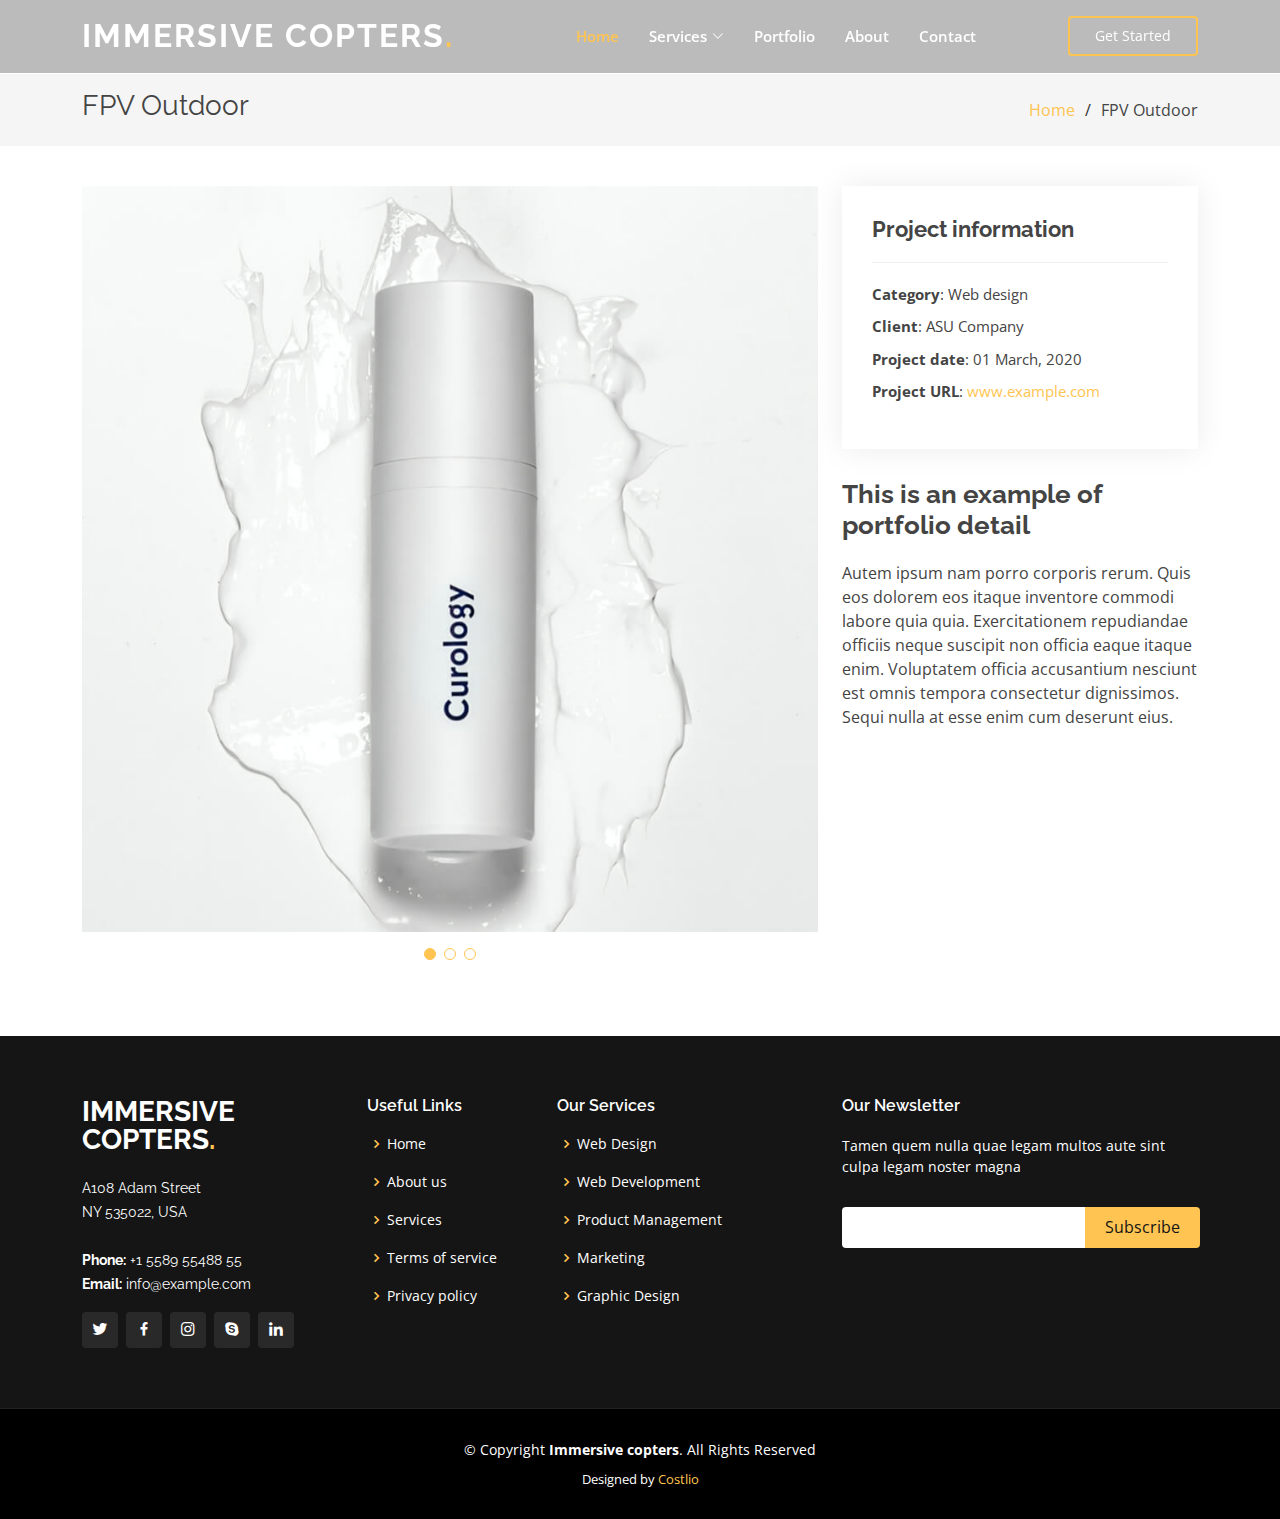
<file: fpv-outdoor.html>
<!DOCTYPE html>
<html lang="en">

<head>
  <meta charset="utf-8">
  <meta content="width=device-width, initial-scale=1.0" name="viewport">

  <title>Portfolio</title>
  <meta content="" name="description">
  <meta content="" name="keywords">

  <!-- Favicons -->
  <link href="assets/img/favicon.png" rel="icon">
  <link href="assets/img/apple-touch-icon.png" rel="apple-touch-icon">

  <!-- Google Fonts -->
  <link href="https://fonts.googleapis.com/css?family=Open+Sans:300,300i,400,400i,600,600i,700,700i|Raleway:300,300i,400,400i,500,500i,600,600i,700,700i|Poppins:300,300i,400,400i,500,500i,600,600i,700,700i" rel="stylesheet">

  <!-- Vendor CSS Files -->
  <link href="assets/vendor/aos/aos.css" rel="stylesheet">
  <link href="assets/vendor/bootstrap/css/bootstrap.min.css" rel="stylesheet">
  <link href="assets/vendor/bootstrap-icons/bootstrap-icons.css" rel="stylesheet">
  <link href="assets/vendor/boxicons/css/boxicons.min.css" rel="stylesheet">
  <link href="assets/vendor/glightbox/css/glightbox.min.css" rel="stylesheet">
  <link href="assets/vendor/remixicon/remixicon.css" rel="stylesheet">
  <link href="assets/vendor/swiper/swiper-bundle.min.css" rel="stylesheet">

  <!-- Template Main CSS File -->
  <link href="assets/css/style.css" rel="stylesheet">

  <!-- =======================================================
  * Template Name: Gp - v4.8.1
  * Template URL: https://bootstrapmade.com/gp-free-multipurpose-html-bootstrap-template/
  * Author: BootstrapMade.com
  * License: https://bootstrapmade.com/license/
  ======================================================== -->
</head>

<body>

<!-- ======= Header ======= -->
<header id="header" class="fixed-top">
  <div class="container d-flex align-items-center justify-content-lg-between">

    <h1 class="logo me-auto me-lg-0"><a href="index.html">Immersive Copters<span>.</span></a></h1>
    <!-- Uncomment below if you prefer to use an image logo -->
    <!-- <a href="index.html" class="logo me-auto me-lg-0"><img src="assets/img/logo.png" alt="" class="img-fluid"></a>-->

    <nav id="navbar" class="navbar order-last order-lg-0">
      <ul>
        <li><a class="nav-link scrollto active" href="#hero">Home</a></li>
        <li class="dropdown"><a href="#"><span>Services</span> <i class="bi bi-chevron-down"></i></a>
          <ul>
            <li><a href="fpv-indoor.html">FPV Indoor</a></li>
            <li><a href="fpv-outdoor.html">FPV Outdoor</a></li>
            <li><a href="fpv-cinelifter.html">FPV Cinelifter</a></li>
          </ul>
        </li>
        <li><a class="nav-link scrollto " href="portfolio-details.html">Portfolio</a></li>
        <li><a class="nav-link scrollto" href="about.html">About</a></li>
        <li><a class="nav-link scrollto" href="contact.html">Contact</a></li>
        <!--          <li><a class="nav-link scrollto" href="#team">Team</a></li>-->
      </ul>
      <i class="bi bi-list mobile-nav-toggle"></i>
    </nav><!-- .navbar -->

    <a href="#about" class="get-started-btn scrollto">Get Started</a>

  </div>
</header><!-- End Header -->

  <main id="main">

    <!-- ======= Breadcrumbs ======= -->
    <section id="breadcrumbs" class="breadcrumbs">
      <div class="container">

        <div class="d-flex justify-content-between align-items-center">
          <h2>FPV Outdoor</h2>
          <ol>
            <li><a href="index.html">Home</a></li>
            <li>FPV Outdoor</li>
          </ol>
        </div>

      </div>
    </section><!-- End Breadcrumbs -->

    <!-- ======= Portfolio Details Section ======= -->
    <section id="portfolio-details" class="portfolio-details">
      <div class="container">

        <div class="row gy-4">

          <div class="col-lg-8">
            <div class="portfolio-details-slider swiper">
              <div class="swiper-wrapper align-items-center">

                <div class="swiper-slide">
                  <img src="assets/img/portfolio/portfolio-1.jpg" alt="">
                </div>

                <div class="swiper-slide">
                  <img src="assets/img/portfolio/portfolio-2.jpg" alt="">
                </div>

                <div class="swiper-slide">
                  <img src="assets/img/portfolio/portfolio-3.jpg" alt="">
                </div>

              </div>
              <div class="swiper-pagination"></div>
            </div>
          </div>

          <div class="col-lg-4">
            <div class="portfolio-info">
              <h3>Project information</h3>
              <ul>
                <li><strong>Category</strong>: Web design</li>
                <li><strong>Client</strong>: ASU Company</li>
                <li><strong>Project date</strong>: 01 March, 2020</li>
                <li><strong>Project URL</strong>: <a href="#">www.example.com</a></li>
              </ul>
            </div>
            <div class="portfolio-description">
              <h2>This is an example of portfolio detail</h2>
              <p>
                Autem ipsum nam porro corporis rerum. Quis eos dolorem eos itaque inventore commodi labore quia quia. Exercitationem repudiandae officiis neque suscipit non officia eaque itaque enim. Voluptatem officia accusantium nesciunt est omnis tempora consectetur dignissimos. Sequi nulla at esse enim cum deserunt eius.
              </p>
            </div>
          </div>

        </div>

      </div>
    </section><!-- End Portfolio Details Section -->

  </main><!-- End #main -->

  <!-- ======= Footer ======= -->
  <footer id="footer">
    <div class="footer-top">
      <div class="container">
        <div class="row">

          <div class="col-lg-3 col-md-6">
            <div class="footer-info">
              <h3>Immersive Copters<span>.</span></h3>
              <p>
                A108 Adam Street <br>
                NY 535022, USA<br><br>
                <strong>Phone:</strong> +1 5589 55488 55<br>
                <strong>Email:</strong> info@example.com<br>
              </p>
              <div class="social-links mt-3">
                <a href="#" class="twitter"><i class="bx bxl-twitter"></i></a>
                <a href="#" class="facebook"><i class="bx bxl-facebook"></i></a>
                <a href="#" class="instagram"><i class="bx bxl-instagram"></i></a>
                <a href="#" class="google-plus"><i class="bx bxl-skype"></i></a>
                <a href="#" class="linkedin"><i class="bx bxl-linkedin"></i></a>
              </div>
            </div>
          </div>

          <div class="col-lg-2 col-md-6 footer-links">
            <h4>Useful Links</h4>
            <ul>
              <li><i class="bx bx-chevron-right"></i> <a href="#">Home</a></li>
              <li><i class="bx bx-chevron-right"></i> <a href="#">About us</a></li>
              <li><i class="bx bx-chevron-right"></i> <a href="#">Services</a></li>
              <li><i class="bx bx-chevron-right"></i> <a href="#">Terms of service</a></li>
              <li><i class="bx bx-chevron-right"></i> <a href="#">Privacy policy</a></li>
            </ul>
          </div>

          <div class="col-lg-3 col-md-6 footer-links">
            <h4>Our Services</h4>
            <ul>
              <li><i class="bx bx-chevron-right"></i> <a href="#">Web Design</a></li>
              <li><i class="bx bx-chevron-right"></i> <a href="#">Web Development</a></li>
              <li><i class="bx bx-chevron-right"></i> <a href="#">Product Management</a></li>
              <li><i class="bx bx-chevron-right"></i> <a href="#">Marketing</a></li>
              <li><i class="bx bx-chevron-right"></i> <a href="#">Graphic Design</a></li>
            </ul>
          </div>

          <div class="col-lg-4 col-md-6 footer-newsletter">
            <h4>Our Newsletter</h4>
            <p>Tamen quem nulla quae legam multos aute sint culpa legam noster magna</p>
            <form action="" method="post">
              <input type="email" name="email"><input type="submit" value="Subscribe">
            </form>

          </div>

        </div>
      </div>
    </div>

    <div class="container">
      <div class="copyright">
        &copy; Copyright <strong><span>Immersive copters</span></strong>. All Rights Reserved
      </div>
      <div class="credits">
        Designed by <a href="https://costlio.com/">Costlio</a>
      </div>
    </div>
  </footer><!-- End Footer -->

  <div id="preloader"></div>
  <a href="#" class="back-to-top d-flex align-items-center justify-content-center"><i class="bi bi-arrow-up-short"></i></a>

  <!-- Vendor JS Files -->
  <script src="assets/vendor/purecounter/purecounter_vanilla.js"></script>
  <script src="assets/vendor/aos/aos.js"></script>
  <script src="assets/vendor/bootstrap/js/bootstrap.bundle.min.js"></script>
  <script src="assets/vendor/glightbox/js/glightbox.min.js"></script>
  <script src="assets/vendor/isotope-layout/isotope.pkgd.min.js"></script>
  <script src="assets/vendor/swiper/swiper-bundle.min.js"></script>
  <script src="assets/vendor/php-email-form/validate.js"></script>

  <!-- Template Main JS File -->
  <script src="assets/js/main.js"></script>

</body>

</html>
</file>
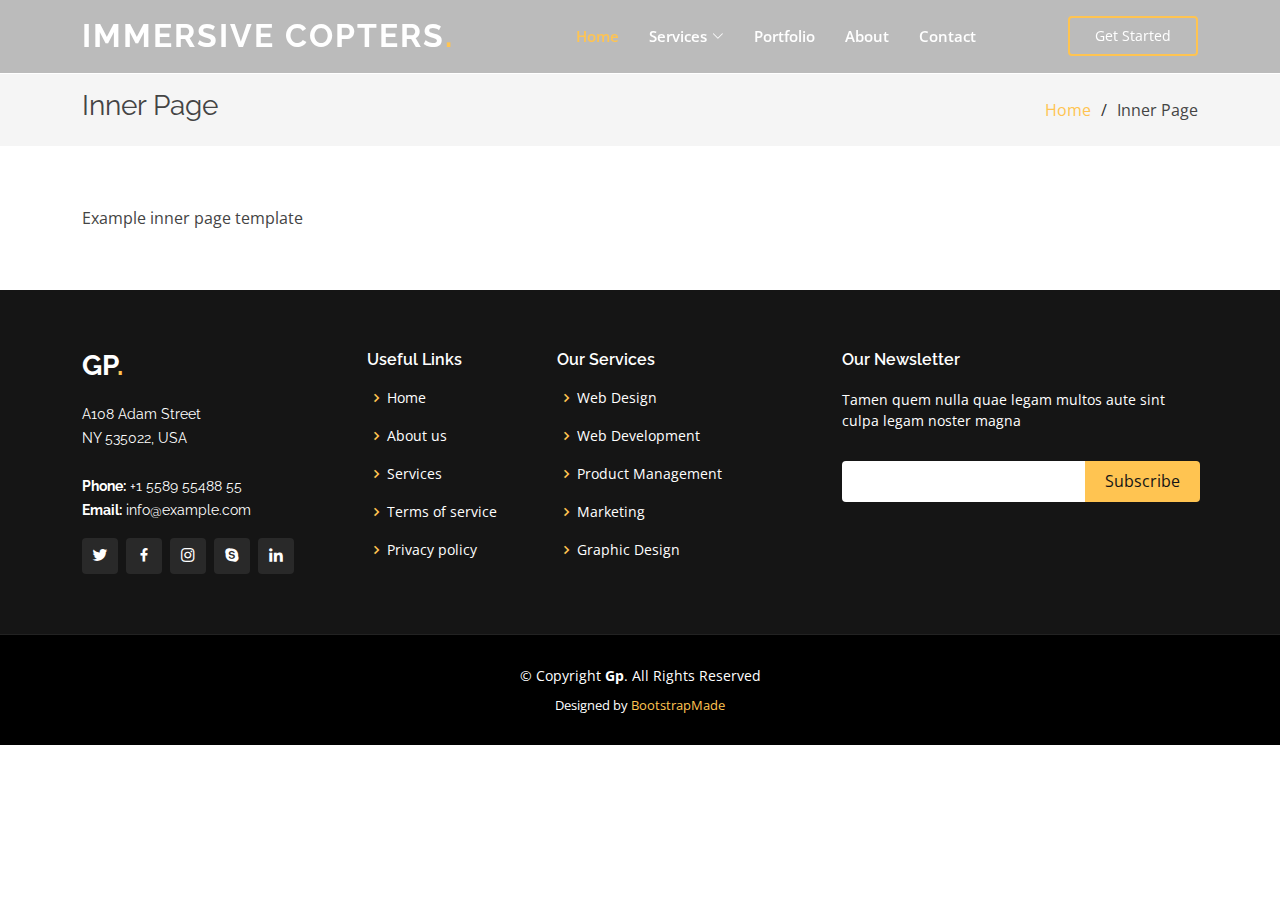
<file: impressum.html>
<!DOCTYPE html>
<html lang="en">

<head>
  <meta charset="utf-8">
  <meta content="width=device-width, initial-scale=1.0" name="viewport">

  <title>Impressum</title>
  <meta content="" name="description">
  <meta content="" name="keywords">

  <!-- Favicons -->
  <link href="assets/img/favicon.png" rel="icon">
  <link href="assets/img/apple-touch-icon.png" rel="apple-touch-icon">

  <!-- Google Fonts -->
  <link href="https://fonts.googleapis.com/css?family=Open+Sans:300,300i,400,400i,600,600i,700,700i|Raleway:300,300i,400,400i,500,500i,600,600i,700,700i|Poppins:300,300i,400,400i,500,500i,600,600i,700,700i" rel="stylesheet">

  <!-- Vendor CSS Files -->
  <link href="assets/vendor/aos/aos.css" rel="stylesheet">
  <link href="assets/vendor/bootstrap/css/bootstrap.min.css" rel="stylesheet">
  <link href="assets/vendor/bootstrap-icons/bootstrap-icons.css" rel="stylesheet">
  <link href="assets/vendor/boxicons/css/boxicons.min.css" rel="stylesheet">
  <link href="assets/vendor/glightbox/css/glightbox.min.css" rel="stylesheet">
  <link href="assets/vendor/remixicon/remixicon.css" rel="stylesheet">
  <link href="assets/vendor/swiper/swiper-bundle.min.css" rel="stylesheet">

  <!-- Template Main CSS File -->
  <link href="assets/css/style.css" rel="stylesheet">

  <!-- =======================================================
  * Template Name: Gp - v4.8.1
  * Template URL: https://bootstrapmade.com/gp-free-multipurpose-html-bootstrap-template/
  * Author: BootstrapMade.com
  * License: https://bootstrapmade.com/license/
  ======================================================== -->
</head>

<body>

  <!-- ======= Header ======= -->
  <header id="header" class="fixed-top">
    <div class="container d-flex align-items-center justify-content-lg-between">

      <h1 class="logo me-auto me-lg-0"><a href="index.html">Immersive Copters<span>.</span></a></h1>
      <!-- Uncomment below if you prefer to use an image logo -->
      <!-- <a href="index.html" class="logo me-auto me-lg-0"><img src="assets/img/logo.png" alt="" class="img-fluid"></a>-->

      <nav id="navbar" class="navbar order-last order-lg-0">
        <ul>
          <li><a class="nav-link scrollto active" href="#hero">Home</a></li>
          <li class="dropdown"><a href="#"><span>Services</span> <i class="bi bi-chevron-down"></i></a>
            <ul>
              <li><a href="fpv-indoor.html">FPV Indoor</a></li>
              <li><a href="fpv-outdoor.html">FPV Outdoor</a></li>
              <li><a href="fpv-cinelifter.html">FPV Cinelifter</a></li>
            </ul>
          </li>
          <li><a class="nav-link scrollto " href="portfolio-details.html">Portfolio</a></li>
          <li><a class="nav-link scrollto" href="about.html">About</a></li>
          <li><a class="nav-link scrollto" href="contact.html">Contact</a></li>
          <!--          <li><a class="nav-link scrollto" href="#team">Team</a></li>-->
        </ul>
        <i class="bi bi-list mobile-nav-toggle"></i>
      </nav><!-- .navbar -->

      <a href="#about" class="get-started-btn scrollto">Get Started</a>

    </div>
  </header><!-- End Header -->

  <main id="main">

    <!-- ======= Breadcrumbs ======= -->
    <section class="breadcrumbs">
      <div class="container">

        <div class="d-flex justify-content-between align-items-center">
          <h2>Inner Page</h2>
          <ol>
            <li><a href="index.html">Home</a></li>
            <li>Inner Page</li>
          </ol>
        </div>

      </div>
    </section><!-- End Breadcrumbs -->

    <section class="inner-page">
      <div class="container">
        <p>
          Example inner page template
        </p>
      </div>
    </section>

  </main><!-- End #main -->

  <!-- ======= Footer ======= -->
  <footer id="footer">
    <div class="footer-top">
      <div class="container">
        <div class="row">

          <div class="col-lg-3 col-md-6">
            <div class="footer-info">
              <h3>Gp<span>.</span></h3>
              <p>
                A108 Adam Street <br>
                NY 535022, USA<br><br>
                <strong>Phone:</strong> +1 5589 55488 55<br>
                <strong>Email:</strong> info@example.com<br>
              </p>
              <div class="social-links mt-3">
                <a href="#" class="twitter"><i class="bx bxl-twitter"></i></a>
                <a href="#" class="facebook"><i class="bx bxl-facebook"></i></a>
                <a href="#" class="instagram"><i class="bx bxl-instagram"></i></a>
                <a href="#" class="google-plus"><i class="bx bxl-skype"></i></a>
                <a href="#" class="linkedin"><i class="bx bxl-linkedin"></i></a>
              </div>
            </div>
          </div>

          <div class="col-lg-2 col-md-6 footer-links">
            <h4>Useful Links</h4>
            <ul>
              <li><i class="bx bx-chevron-right"></i> <a href="#">Home</a></li>
              <li><i class="bx bx-chevron-right"></i> <a href="#">About us</a></li>
              <li><i class="bx bx-chevron-right"></i> <a href="#">Services</a></li>
              <li><i class="bx bx-chevron-right"></i> <a href="#">Terms of service</a></li>
              <li><i class="bx bx-chevron-right"></i> <a href="#">Privacy policy</a></li>
            </ul>
          </div>

          <div class="col-lg-3 col-md-6 footer-links">
            <h4>Our Services</h4>
            <ul>
              <li><i class="bx bx-chevron-right"></i> <a href="#">Web Design</a></li>
              <li><i class="bx bx-chevron-right"></i> <a href="#">Web Development</a></li>
              <li><i class="bx bx-chevron-right"></i> <a href="#">Product Management</a></li>
              <li><i class="bx bx-chevron-right"></i> <a href="#">Marketing</a></li>
              <li><i class="bx bx-chevron-right"></i> <a href="#">Graphic Design</a></li>
            </ul>
          </div>

          <div class="col-lg-4 col-md-6 footer-newsletter">
            <h4>Our Newsletter</h4>
            <p>Tamen quem nulla quae legam multos aute sint culpa legam noster magna</p>
            <form action="" method="post">
              <input type="email" name="email"><input type="submit" value="Subscribe">
            </form>

          </div>

        </div>
      </div>
    </div>

    <div class="container">
      <div class="copyright">
        &copy; Copyright <strong><span>Gp</span></strong>. All Rights Reserved
      </div>
      <div class="credits">
        <!-- All the links in the footer should remain intact. -->
        <!-- You can delete the links only if you purchased the pro version. -->
        <!-- Licensing information: https://bootstrapmade.com/license/ -->
        <!-- Purchase the pro version with working PHP/AJAX contact form: https://bootstrapmade.com/gp-free-multipurpose-html-bootstrap-template/ -->
        Designed by <a href="https://bootstrapmade.com/">BootstrapMade</a>
      </div>
    </div>
  </footer><!-- End Footer -->

  <div id="preloader"></div>
  <a href="#" class="back-to-top d-flex align-items-center justify-content-center"><i class="bi bi-arrow-up-short"></i></a>

  <!-- Vendor JS Files -->
  <script src="assets/vendor/purecounter/purecounter_vanilla.js"></script>
  <script src="assets/vendor/aos/aos.js"></script>
  <script src="assets/vendor/bootstrap/js/bootstrap.bundle.min.js"></script>
  <script src="assets/vendor/glightbox/js/glightbox.min.js"></script>
  <script src="assets/vendor/isotope-layout/isotope.pkgd.min.js"></script>
  <script src="assets/vendor/swiper/swiper-bundle.min.js"></script>
  <script src="assets/vendor/php-email-form/validate.js"></script>

  <!-- Template Main JS File -->
  <script src="assets/js/main.js"></script>

</body>

</html>
</file>
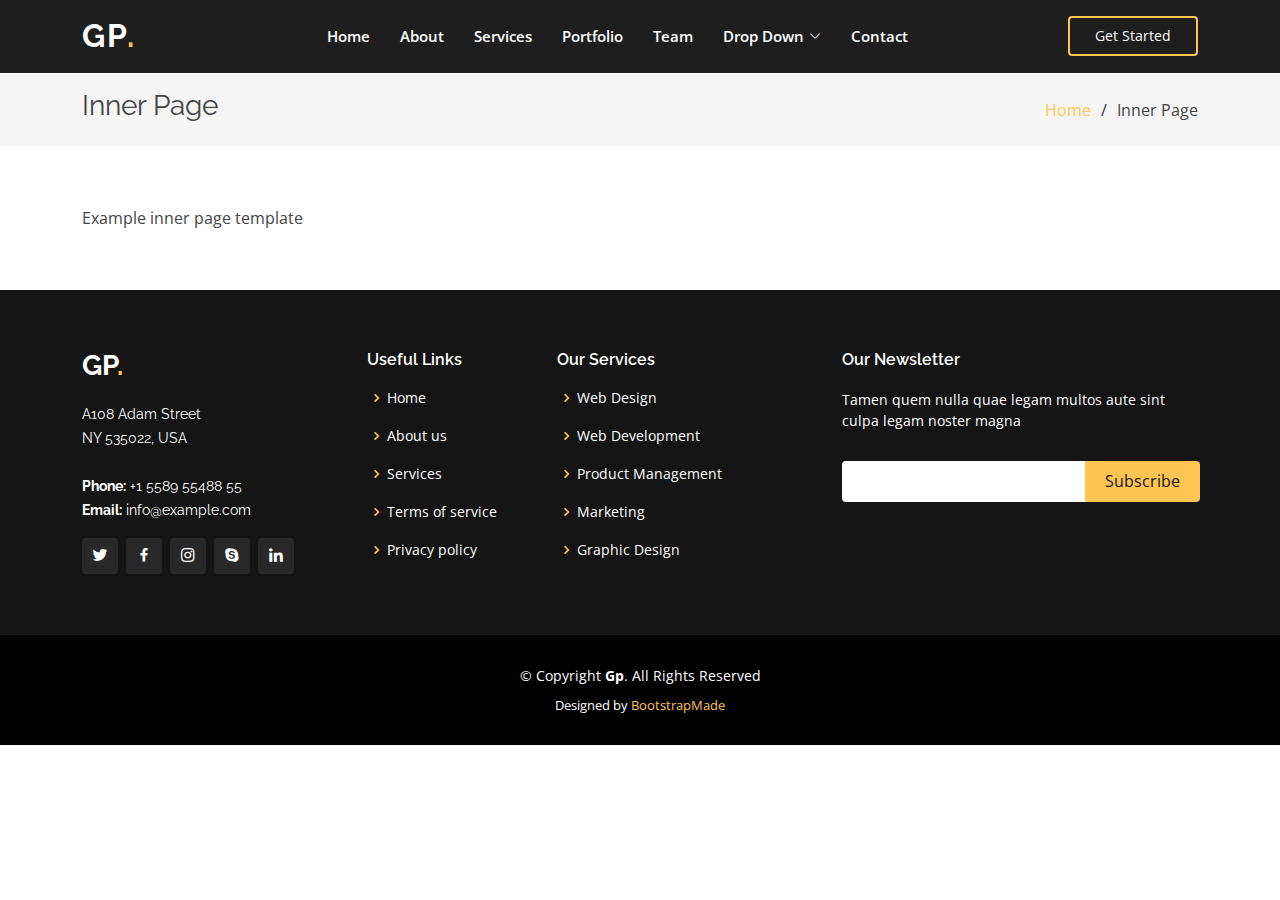
<file: inner-page.html>
<!DOCTYPE html>
<html lang="en">

<head>
  <meta charset="utf-8">
  <meta content="width=device-width, initial-scale=1.0" name="viewport">

  <title>Inner Page - Gp Bootstrap Template</title>
  <meta content="" name="description">
  <meta content="" name="keywords">

  <!-- Favicons -->
  <link href="assets/img/favicon.png" rel="icon">
  <link href="assets/img/apple-touch-icon.png" rel="apple-touch-icon">

  <!-- Google Fonts -->
  <link href="https://fonts.googleapis.com/css?family=Open+Sans:300,300i,400,400i,600,600i,700,700i|Raleway:300,300i,400,400i,500,500i,600,600i,700,700i|Poppins:300,300i,400,400i,500,500i,600,600i,700,700i" rel="stylesheet">

  <!-- Vendor CSS Files -->
  <link href="assets/vendor/aos/aos.css" rel="stylesheet">
  <link href="assets/vendor/bootstrap/css/bootstrap.min.css" rel="stylesheet">
  <link href="assets/vendor/bootstrap-icons/bootstrap-icons.css" rel="stylesheet">
  <link href="assets/vendor/boxicons/css/boxicons.min.css" rel="stylesheet">
  <link href="assets/vendor/glightbox/css/glightbox.min.css" rel="stylesheet">
  <link href="assets/vendor/remixicon/remixicon.css" rel="stylesheet">
  <link href="assets/vendor/swiper/swiper-bundle.min.css" rel="stylesheet">

  <!-- Template Main CSS File -->
  <link href="assets/css/style.css" rel="stylesheet">

  <!-- =======================================================
  * Template Name: Gp - v4.8.1
  * Template URL: https://bootstrapmade.com/gp-free-multipurpose-html-bootstrap-template/
  * Author: BootstrapMade.com
  * License: https://bootstrapmade.com/license/
  ======================================================== -->
</head>

<body>

  <!-- ======= Header ======= -->
  <header id="header" class="fixed-top header-inner-pages">
    <div class="container d-flex align-items-center justify-content-lg-between">

      <h1 class="logo me-auto me-lg-0"><a href="index.html">Gp<span>.</span></a></h1>
      <!-- Uncomment below if you prefer to use an image logo -->
      <!-- <a href="index.html" class="logo me-auto me-lg-0"><img src="assets/img/logo.png" alt="" class="img-fluid"></a>-->

      <nav id="navbar" class="navbar order-last order-lg-0">
        <ul>
          <li><a class="nav-link scrollto " href="#hero">Home</a></li>
          <li><a class="nav-link scrollto" href="#about">About</a></li>
          <li><a class="nav-link scrollto" href="#services">Services</a></li>
          <li><a class="nav-link scrollto " href="#portfolio">Portfolio</a></li>
          <li><a class="nav-link scrollto" href="#team">Team</a></li>
          <li class="dropdown"><a href="#"><span>Drop Down</span> <i class="bi bi-chevron-down"></i></a>
            <ul>
              <li><a href="#">Drop Down 1</a></li>
              <li class="dropdown"><a href="#"><span>Deep Drop Down</span> <i class="bi bi-chevron-right"></i></a>
                <ul>
                  <li><a href="#">Deep Drop Down 1</a></li>
                  <li><a href="#">Deep Drop Down 2</a></li>
                  <li><a href="#">Deep Drop Down 3</a></li>
                  <li><a href="#">Deep Drop Down 4</a></li>
                  <li><a href="#">Deep Drop Down 5</a></li>
                </ul>
              </li>
              <li><a href="#">Drop Down 2</a></li>
              <li><a href="#">Drop Down 3</a></li>
              <li><a href="#">Drop Down 4</a></li>
            </ul>
          </li>
          <li><a class="nav-link scrollto" href="#contact">Contact</a></li>
        </ul>
        <i class="bi bi-list mobile-nav-toggle"></i>
      </nav><!-- .navbar -->

      <a href="#about" class="get-started-btn scrollto">Get Started</a>

    </div>
  </header><!-- End Header -->

  <main id="main">

    <!-- ======= Breadcrumbs ======= -->
    <section class="breadcrumbs">
      <div class="container">

        <div class="d-flex justify-content-between align-items-center">
          <h2>Inner Page</h2>
          <ol>
            <li><a href="index.html">Home</a></li>
            <li>Inner Page</li>
          </ol>
        </div>

      </div>
    </section><!-- End Breadcrumbs -->

    <section class="inner-page">
      <div class="container">
        <p>
          Example inner page template
        </p>
      </div>
    </section>

  </main><!-- End #main -->

  <!-- ======= Footer ======= -->
  <footer id="footer">
    <div class="footer-top">
      <div class="container">
        <div class="row">

          <div class="col-lg-3 col-md-6">
            <div class="footer-info">
              <h3>Gp<span>.</span></h3>
              <p>
                A108 Adam Street <br>
                NY 535022, USA<br><br>
                <strong>Phone:</strong> +1 5589 55488 55<br>
                <strong>Email:</strong> info@example.com<br>
              </p>
              <div class="social-links mt-3">
                <a href="#" class="twitter"><i class="bx bxl-twitter"></i></a>
                <a href="#" class="facebook"><i class="bx bxl-facebook"></i></a>
                <a href="#" class="instagram"><i class="bx bxl-instagram"></i></a>
                <a href="#" class="google-plus"><i class="bx bxl-skype"></i></a>
                <a href="#" class="linkedin"><i class="bx bxl-linkedin"></i></a>
              </div>
            </div>
          </div>

          <div class="col-lg-2 col-md-6 footer-links">
            <h4>Useful Links</h4>
            <ul>
              <li><i class="bx bx-chevron-right"></i> <a href="#">Home</a></li>
              <li><i class="bx bx-chevron-right"></i> <a href="#">About us</a></li>
              <li><i class="bx bx-chevron-right"></i> <a href="#">Services</a></li>
              <li><i class="bx bx-chevron-right"></i> <a href="#">Terms of service</a></li>
              <li><i class="bx bx-chevron-right"></i> <a href="#">Privacy policy</a></li>
            </ul>
          </div>

          <div class="col-lg-3 col-md-6 footer-links">
            <h4>Our Services</h4>
            <ul>
              <li><i class="bx bx-chevron-right"></i> <a href="#">Web Design</a></li>
              <li><i class="bx bx-chevron-right"></i> <a href="#">Web Development</a></li>
              <li><i class="bx bx-chevron-right"></i> <a href="#">Product Management</a></li>
              <li><i class="bx bx-chevron-right"></i> <a href="#">Marketing</a></li>
              <li><i class="bx bx-chevron-right"></i> <a href="#">Graphic Design</a></li>
            </ul>
          </div>

          <div class="col-lg-4 col-md-6 footer-newsletter">
            <h4>Our Newsletter</h4>
            <p>Tamen quem nulla quae legam multos aute sint culpa legam noster magna</p>
            <form action="" method="post">
              <input type="email" name="email"><input type="submit" value="Subscribe">
            </form>

          </div>

        </div>
      </div>
    </div>

    <div class="container">
      <div class="copyright">
        &copy; Copyright <strong><span>Gp</span></strong>. All Rights Reserved
      </div>
      <div class="credits">
        <!-- All the links in the footer should remain intact. -->
        <!-- You can delete the links only if you purchased the pro version. -->
        <!-- Licensing information: https://bootstrapmade.com/license/ -->
        <!-- Purchase the pro version with working PHP/AJAX contact form: https://bootstrapmade.com/gp-free-multipurpose-html-bootstrap-template/ -->
        Designed by <a href="https://bootstrapmade.com/">BootstrapMade</a>
      </div>
    </div>
  </footer><!-- End Footer -->

  <div id="preloader"></div>
  <a href="#" class="back-to-top d-flex align-items-center justify-content-center"><i class="bi bi-arrow-up-short"></i></a>

  <!-- Vendor JS Files -->
  <script src="assets/vendor/purecounter/purecounter_vanilla.js"></script>
  <script src="assets/vendor/aos/aos.js"></script>
  <script src="assets/vendor/bootstrap/js/bootstrap.bundle.min.js"></script>
  <script src="assets/vendor/glightbox/js/glightbox.min.js"></script>
  <script src="assets/vendor/isotope-layout/isotope.pkgd.min.js"></script>
  <script src="assets/vendor/swiper/swiper-bundle.min.js"></script>
  <script src="assets/vendor/php-email-form/validate.js"></script>

  <!-- Template Main JS File -->
  <script src="assets/js/main.js"></script>

</body>

</html>
</file>
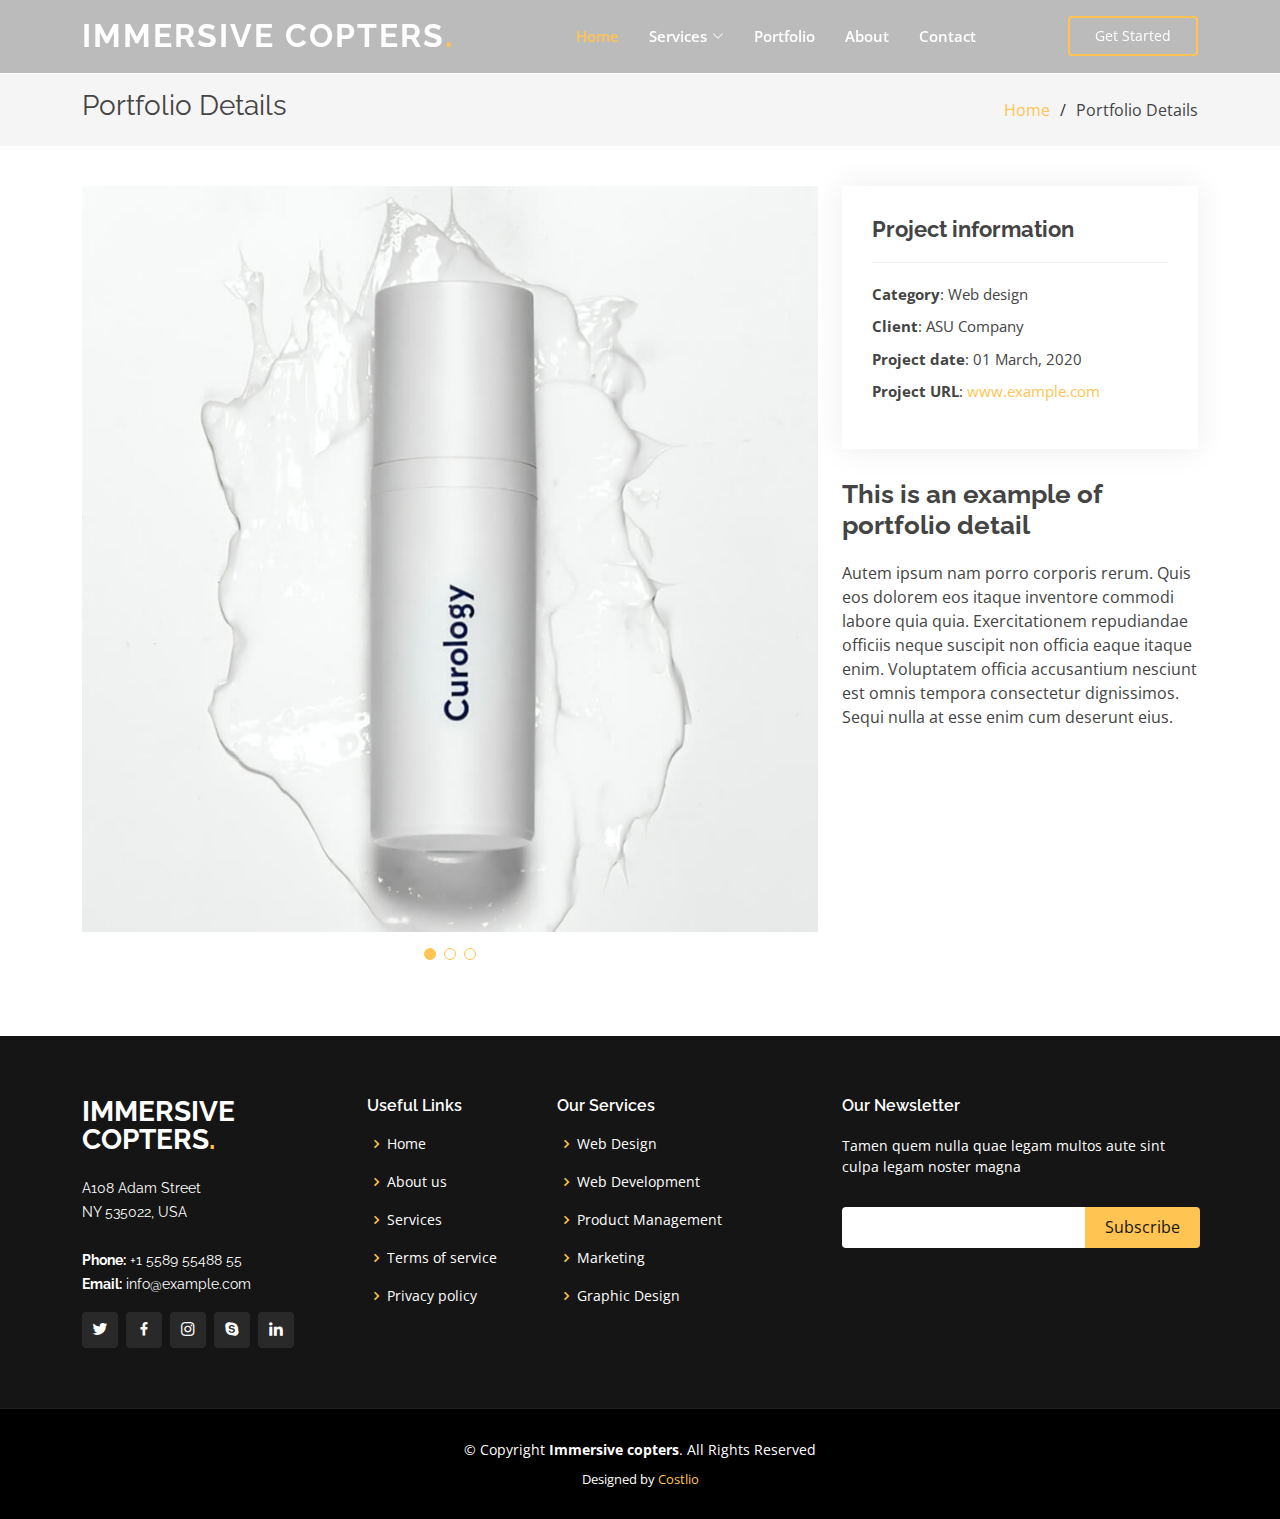
<file: portfolio-details.html>
<!DOCTYPE html>
<html lang="en">

<head>
  <meta charset="utf-8">
  <meta content="width=device-width, initial-scale=1.0" name="viewport">

  <title>Portfolio</title>
  <meta content="" name="description">
  <meta content="" name="keywords">

  <!-- Favicons -->
  <link href="assets/img/favicon.png" rel="icon">
  <link href="assets/img/apple-touch-icon.png" rel="apple-touch-icon">

  <!-- Google Fonts -->
  <link href="https://fonts.googleapis.com/css?family=Open+Sans:300,300i,400,400i,600,600i,700,700i|Raleway:300,300i,400,400i,500,500i,600,600i,700,700i|Poppins:300,300i,400,400i,500,500i,600,600i,700,700i" rel="stylesheet">

  <!-- Vendor CSS Files -->
  <link href="assets/vendor/aos/aos.css" rel="stylesheet">
  <link href="assets/vendor/bootstrap/css/bootstrap.min.css" rel="stylesheet">
  <link href="assets/vendor/bootstrap-icons/bootstrap-icons.css" rel="stylesheet">
  <link href="assets/vendor/boxicons/css/boxicons.min.css" rel="stylesheet">
  <link href="assets/vendor/glightbox/css/glightbox.min.css" rel="stylesheet">
  <link href="assets/vendor/remixicon/remixicon.css" rel="stylesheet">
  <link href="assets/vendor/swiper/swiper-bundle.min.css" rel="stylesheet">

  <!-- Template Main CSS File -->
  <link href="assets/css/style.css" rel="stylesheet">

  <!-- =======================================================
  * Template Name: Gp - v4.8.1
  * Template URL: https://bootstrapmade.com/gp-free-multipurpose-html-bootstrap-template/
  * Author: BootstrapMade.com
  * License: https://bootstrapmade.com/license/
  ======================================================== -->
</head>

<body>

<!-- ======= Header ======= -->
<header id="header" class="fixed-top">
  <div class="container d-flex align-items-center justify-content-lg-between">

    <h1 class="logo me-auto me-lg-0"><a href="index.html">Immersive Copters<span>.</span></a></h1>
    <!-- Uncomment below if you prefer to use an image logo -->
    <!-- <a href="index.html" class="logo me-auto me-lg-0"><img src="assets/img/logo.png" alt="" class="img-fluid"></a>-->

    <nav id="navbar" class="navbar order-last order-lg-0">
      <ul>
        <li><a class="nav-link scrollto active" href="#hero">Home</a></li>
        <li class="dropdown"><a href="#"><span>Services</span> <i class="bi bi-chevron-down"></i></a>
          <ul>
            <li><a href="fpv-indoor.html">FPV Indoor</a></li>
            <li><a href="fpv-outdoor.html">FPV Outdoor</a></li>
            <li><a href="fpv-cinelifter.html">FPV Cinelifter</a></li>
          </ul>
        </li>
        <li><a class="nav-link scrollto " href="portfolio-details.html">Portfolio</a></li>
        <li><a class="nav-link scrollto" href="about.html">About</a></li>
        <li><a class="nav-link scrollto" href="contact.html">Contact</a></li>
        <!--          <li><a class="nav-link scrollto" href="#team">Team</a></li>-->
      </ul>
      <i class="bi bi-list mobile-nav-toggle"></i>
    </nav><!-- .navbar -->

    <a href="#about" class="get-started-btn scrollto">Get Started</a>

  </div>
</header><!-- End Header -->

  <main id="main">

    <!-- ======= Breadcrumbs ======= -->
    <section id="breadcrumbs" class="breadcrumbs">
      <div class="container">

        <div class="d-flex justify-content-between align-items-center">
          <h2>Portfolio Details</h2>
          <ol>
            <li><a href="index.html">Home</a></li>
            <li>Portfolio Details</li>
          </ol>
        </div>

      </div>
    </section><!-- End Breadcrumbs -->

    <!-- ======= Portfolio Details Section ======= -->
    <section id="portfolio-details" class="portfolio-details">
      <div class="container">

        <div class="row gy-4">

          <div class="col-lg-8">
            <div class="portfolio-details-slider swiper">
              <div class="swiper-wrapper align-items-center">

                <div class="swiper-slide">
                  <img src="assets/img/portfolio/portfolio-1.jpg" alt="">
                </div>

                <div class="swiper-slide">
                  <img src="assets/img/portfolio/portfolio-2.jpg" alt="">
                </div>

                <div class="swiper-slide">
                  <img src="assets/img/portfolio/portfolio-3.jpg" alt="">
                </div>

              </div>
              <div class="swiper-pagination"></div>
            </div>
          </div>

          <div class="col-lg-4">
            <div class="portfolio-info">
              <h3>Project information</h3>
              <ul>
                <li><strong>Category</strong>: Web design</li>
                <li><strong>Client</strong>: ASU Company</li>
                <li><strong>Project date</strong>: 01 March, 2020</li>
                <li><strong>Project URL</strong>: <a href="#">www.example.com</a></li>
              </ul>
            </div>
            <div class="portfolio-description">
              <h2>This is an example of portfolio detail</h2>
              <p>
                Autem ipsum nam porro corporis rerum. Quis eos dolorem eos itaque inventore commodi labore quia quia. Exercitationem repudiandae officiis neque suscipit non officia eaque itaque enim. Voluptatem officia accusantium nesciunt est omnis tempora consectetur dignissimos. Sequi nulla at esse enim cum deserunt eius.
              </p>
            </div>
          </div>

        </div>

      </div>
    </section><!-- End Portfolio Details Section -->

  </main><!-- End #main -->

  <!-- ======= Footer ======= -->
  <footer id="footer">
    <div class="footer-top">
      <div class="container">
        <div class="row">

          <div class="col-lg-3 col-md-6">
            <div class="footer-info">
              <h3>Immersive Copters<span>.</span></h3>
              <p>
                A108 Adam Street <br>
                NY 535022, USA<br><br>
                <strong>Phone:</strong> +1 5589 55488 55<br>
                <strong>Email:</strong> info@example.com<br>
              </p>
              <div class="social-links mt-3">
                <a href="#" class="twitter"><i class="bx bxl-twitter"></i></a>
                <a href="#" class="facebook"><i class="bx bxl-facebook"></i></a>
                <a href="#" class="instagram"><i class="bx bxl-instagram"></i></a>
                <a href="#" class="google-plus"><i class="bx bxl-skype"></i></a>
                <a href="#" class="linkedin"><i class="bx bxl-linkedin"></i></a>
              </div>
            </div>
          </div>

          <div class="col-lg-2 col-md-6 footer-links">
            <h4>Useful Links</h4>
            <ul>
              <li><i class="bx bx-chevron-right"></i> <a href="#">Home</a></li>
              <li><i class="bx bx-chevron-right"></i> <a href="#">About us</a></li>
              <li><i class="bx bx-chevron-right"></i> <a href="#">Services</a></li>
              <li><i class="bx bx-chevron-right"></i> <a href="#">Terms of service</a></li>
              <li><i class="bx bx-chevron-right"></i> <a href="#">Privacy policy</a></li>
            </ul>
          </div>

          <div class="col-lg-3 col-md-6 footer-links">
            <h4>Our Services</h4>
            <ul>
              <li><i class="bx bx-chevron-right"></i> <a href="#">Web Design</a></li>
              <li><i class="bx bx-chevron-right"></i> <a href="#">Web Development</a></li>
              <li><i class="bx bx-chevron-right"></i> <a href="#">Product Management</a></li>
              <li><i class="bx bx-chevron-right"></i> <a href="#">Marketing</a></li>
              <li><i class="bx bx-chevron-right"></i> <a href="#">Graphic Design</a></li>
            </ul>
          </div>

          <div class="col-lg-4 col-md-6 footer-newsletter">
            <h4>Our Newsletter</h4>
            <p>Tamen quem nulla quae legam multos aute sint culpa legam noster magna</p>
            <form action="" method="post">
              <input type="email" name="email"><input type="submit" value="Subscribe">
            </form>

          </div>

        </div>
      </div>
    </div>

    <div class="container">
      <div class="copyright">
        &copy; Copyright <strong><span>Immersive copters</span></strong>. All Rights Reserved
      </div>
      <div class="credits">
        Designed by <a href="https://costlio.com/">Costlio</a>
      </div>
    </div>
  </footer><!-- End Footer -->

  <div id="preloader"></div>
  <a href="#" class="back-to-top d-flex align-items-center justify-content-center"><i class="bi bi-arrow-up-short"></i></a>

  <!-- Vendor JS Files -->
  <script src="assets/vendor/purecounter/purecounter_vanilla.js"></script>
  <script src="assets/vendor/aos/aos.js"></script>
  <script src="assets/vendor/bootstrap/js/bootstrap.bundle.min.js"></script>
  <script src="assets/vendor/glightbox/js/glightbox.min.js"></script>
  <script src="assets/vendor/isotope-layout/isotope.pkgd.min.js"></script>
  <script src="assets/vendor/swiper/swiper-bundle.min.js"></script>
  <script src="assets/vendor/php-email-form/validate.js"></script>

  <!-- Template Main JS File -->
  <script src="assets/js/main.js"></script>

</body>

</html>
</file>
<file: assets/css/style.css>
/**
* Template Name: Gp - v4.8.1
* Template URL: https://bootstrapmade.com/gp-free-multipurpose-html-bootstrap-template/
* Author: BootstrapMade.com
* License: https://bootstrapmade.com/license/
*/

/*--------------------------------------------------------------
# General
--------------------------------------------------------------*/

@import url('https://fonts.googleapis.com/css?family=Roboto:700,200');

body {
  font-family: "Open Sans", sans-serif;
  color: #444444;
  overflow-x: hidden;
}

a {
  color: #ffc451;
  text-decoration: none;
}

a:hover {
  color: #ffd584;
  text-decoration: none;
}

h1,
h2,
h3,
h4,
h5,
h6 {
  font-family: "Raleway", sans-serif;
}

/*--------------------------------------------------------------
# Back to top button
--------------------------------------------------------------*/
.back-to-top {
  position: fixed;
  visibility: hidden;
  opacity: 0;
  right: 15px;
  bottom: 15px;
  z-index: 996;
  background: #ffc451;
  width: 40px;
  height: 40px;
  border-radius: 4px;
  transition: all 0.4s;
}

.back-to-top i {
  font-size: 28px;
  color: #151515;
  line-height: 0;
}

.back-to-top:hover {
  background: #151515;
}

.back-to-top:hover i {
  color: #ffc451;
}

.back-to-top.active {
  visibility: visible;
  opacity: 1;
}

/*--------------------------------------------------------------
# Preloader
--------------------------------------------------------------*/
#preloader {
  position: fixed;
  top: 0;
  left: 0;
  right: 0;
  bottom: 0;
  z-index: 9999;
  overflow: hidden;
  background: #151515;
}

#preloader:before {
  content: "";
  position: fixed;
  top: calc(50% - 0px);
  left: calc(50% - 30px);
  border: 6px solid #ffc451;
  border-top-color: #151515;
  border-bottom-color: #151515;
  border-radius: 50%;
  width: 60px;
  height: 60px;
  -webkit-animation: animate-preloader 1s linear infinite;
  animation: animate-preloader 1s linear infinite;
}

@-webkit-keyframes animate-preloader {
  0% {
    transform: rotate(0deg);
  }

  100% {
    transform: rotate(360deg);
  }
}

@keyframes animate-preloader {
  0% {
    transform: rotate(0deg);
  }

  100% {
    transform: rotate(360deg);
  }
}

/*--------------------------------------------------------------
# Disable aos animation delay on mobile devices
--------------------------------------------------------------*/
@media screen and (max-width: 768px) {
  [data-aos-delay] {
    transition-delay: 0 !important;
  }
}

/*--------------------------------------------------------------
# Header
--------------------------------------------------------------*/
#header {
  transition: all 0.5s;
  z-index: 997;
  padding: 15px 0;
  background: rgba(30, 30, 30, 0.3);

}


#header.header-scrolled,
#header.header-inner-pages {
  background: rgba(30, 30, 30, 1);
}

#header .logo {
  font-size: 32px;
  margin: 0;
  padding: 0;
  line-height: 1;
  font-weight: 700;
  letter-spacing: 2px;
  text-transform: uppercase;
}

#header .logo a {
  color: #fff;
}

#header .logo a span {
  color: #ffc451;
}

#header .logo img {
  max-height: 40px;
}

/*--------------------------------------------------------------
#  Get Startet Button
--------------------------------------------------------------*/
.get-started-btn {
  color: #fff;
  border-radius: 4px;
  padding: 7px 25px 8px 25px;
  white-space: nowrap;
  transition: 0.3s;
  font-size: 14px;
  display: inline-block;
  border: 2px solid #ffc451;
}

.get-started-btn:hover {
  background: #ffbb38;
  color: #343a40;
}

@media (max-width: 992px) {
  .get-started-btn {
    padding: 7px 20px 8px 20px;
    margin-right: 15px;
  }
}

/*--------------------------------------------------------------
# Navigation Menu
--------------------------------------------------------------*/
/**
* Desktop Navigation
*/
.navbar {
  padding: 0;
}

.navbar ul {
  margin: 0;
  padding: 0;
  display: flex;
  list-style: none;
  align-items: center;
}

.navbar li {
  position: relative;
}

.navbar a,
.navbar a:focus {
  display: flex;
  align-items: center;
  justify-content: space-between;
  padding: 10px 0 10px 30px;
  font-size: 15px;
  font-weight: 600;
  color: #fff;
  white-space: nowrap;
  transition: 0.3s;
}

.navbar a i,
.navbar a:focus i {
  font-size: 12px;
  line-height: 0;
  margin-left: 5px;
}

.navbar a:hover,
.navbar .active,
.navbar .active:focus,
.navbar li:hover>a {
  color: #ffc451;
}

.navbar .dropdown ul {
  display: block;
  position: absolute;
  left: 14px;
  top: calc(100% + 30px);
  margin: 0;
  padding: 10px 0;
  z-index: 99;
  opacity: 0;
  visibility: hidden;
  background: #fff;
  box-shadow: 0px 0px 30px rgba(127, 137, 161, 0.25);
  transition: 0.3s;
}

.navbar .dropdown ul li {
  min-width: 200px;
}

.navbar .dropdown ul a {
  padding: 10px 20px;
  font-size: 14px;
  text-transform: none;
  color: #151515;
  font-weight: 400;
}

.navbar .dropdown ul a i {
  font-size: 12px;
}

.navbar .dropdown ul a:hover,
.navbar .dropdown ul .active:hover,
.navbar .dropdown ul li:hover>a {
  background-color: #ffc451;
}

.navbar .dropdown:hover>ul {
  opacity: 1;
  top: 100%;
  visibility: visible;
}

.navbar .dropdown .dropdown ul {
  top: 0;
  left: calc(100% - 30px);
  visibility: hidden;
}

.navbar .dropdown .dropdown:hover>ul {
  opacity: 1;
  top: 0;
  left: 100%;
  visibility: visible;
}

@media (max-width: 1366px) {
  .navbar .dropdown .dropdown ul {
    left: -90%;
  }

  .navbar .dropdown .dropdown:hover>ul {
    left: -100%;
  }
}

/**
* Mobile Navigation
*/
.mobile-nav-toggle {
  color: #fff;
  font-size: 28px;
  cursor: pointer;
  display: none;
  line-height: 0;
  transition: 0.5s;
}

@media (max-width: 991px) {
  .mobile-nav-toggle {
    display: block;
  }

  .navbar ul {
    display: none;
  }
}

.navbar-mobile {
  position: fixed;
  overflow: hidden;
  top: 0;
  right: 0;
  left: 0;
  bottom: 0;
  background: rgba(0, 0, 0, 0.9);
  transition: 0.3s;
  z-index: 999;
}

.navbar-mobile .mobile-nav-toggle {
  position: absolute;
  top: 15px;
  right: 15px;
}

.navbar-mobile ul {
  display: block;
  position: absolute;
  top: 55px;
  right: 15px;
  bottom: 15px;
  left: 15px;
  padding: 10px 0;
  background-color: #fff;
  overflow-y: auto;
  transition: 0.3s;
}

.navbar-mobile a,
.navbar-mobile a:focus {
  padding: 10px 20px;
  font-size: 15px;
  color: #151515;
}

.navbar-mobile a:hover,
.navbar-mobile .active,
.navbar-mobile li:hover>a {
  color: #151515;
  background-color: #ffc451;
}

.navbar-mobile .getstarted,
.navbar-mobile .getstarted:focus {
  margin: 15px;
}

.navbar-mobile .dropdown ul {
  position: static;
  display: none;
  margin: 10px 20px;
  padding: 10px 0;
  z-index: 99;
  opacity: 1;
  visibility: visible;
  background: #fff;
  box-shadow: 0px 0px 30px rgba(127, 137, 161, 0.25);
}

.navbar-mobile .dropdown ul li {
  min-width: 200px;
}

.navbar-mobile .dropdown ul a {
  padding: 10px 20px;
  color: #151515;
}

.navbar-mobile .dropdown ul a i {
  font-size: 12px;
}

.navbar-mobile .dropdown ul a:hover,
.navbar-mobile .dropdown ul .active:hover,
.navbar-mobile .dropdown ul li:hover>a {
  background-color: #ffc451;
}

.navbar-mobile .dropdown>.dropdown-active {
  display: block;
}

#video_bg {
  width: 100vw;
  height: 100vh;
  object-fit: cover;
  position: fixed;
  left: 0;
  right: 0;
  top: 0;
  bottom: 0;
  z-index: -2;
}

.text_on_video {
  font-family: 'Open Sans', sans-serif;
  font-weight: 600;
  font-size: 40px;
  position: absolute;
  width: 450px;
  left: 50%;
  margin-left: -225px;
  height: 40px;
  top: 50%;
  margin-top: -20px;
}

p {
  display: inline-block;
  vertical-align: top;
  margin: 0;
}

.word {
  position: absolute;
  width: 220px;
  opacity: 0;
}

.letter {
  display: inline-block;
  position: relative;
  float: left;
  transform: translateZ(25px);
  transform-origin: 50% 50% 25px;
}

.letter.out {
  transform: rotateX(90deg);
  transition: transform 0.32s cubic-bezier(0.55, 0.055, 0.675, 0.19);
}

.letter.behind {
  transform: rotateX(-90deg);
}

.letter.in {
  transform: rotateX(0deg);
  transition: transform 0.38s cubic-bezier(0.175, 0.885, 0.32, 1.275);
}

.wisteria {
  color: #8e44ad;
}

.belize {
  color: #2980b9;
}

.pomegranate {
  color: #c0392b;
}

.green {
  color: #16a085;
}

.midnight {
  color: #2c3e50;
}

.content {
background-color: white;
}

.start_empty {
  width: 100vw;
  height: 100vh;
  color: transparent;
}


#start_text_container {
  background-color: rgba(0, 0, 0, 0.16);
  margin:0px;
  font-family:'Roboto';
  font-weight: 200;
  text-align:center;
  color: #ffffff;
  text-transform: uppercase;
  font-size:36px;
  font-weight:bold;
  /*padding-top:200px;*/
  position:fixed;
  width:100%;
  bottom:45%;
  display:block;
  z-index: -1;
}

.start_buttons_container {
  margin:0px;
  font-family:'Roboto';
  font-weight: 200;
  text-align:center;
  color: #ffffff;
  text-transform: uppercase;
  font-size:36px;
  /*padding-top:200px;*/
  position:fixed;
  width:100%;
  bottom:38%;
  display:block;
  z-index: -1;
}

.video_with_text {
  position: relative;
}

.text_over_vid {
  position: absolute;
  left: 0;
  top: 0;
  display: flex;
  justify-content: center;
  align-items: center;
  color: #bebe11;
  font-weight: 400;
  font-size: 30px;
  width: 100%;
  height: 100%;
  background-color: rgba(0, 0, 0, 0.6);
}

.social a {
  text-decoration: none;
  vertical-align: middle;
  text-align: center;
  line-height: 3;
}

.social p {
  color: white;
  margin: 0px;
}

.sidebar {
  height: auto;
  width: 0px;
  position: fixed;
  text-align: center;
  top: 35vh;
  padding: 10px;
}

.social p i {
  left: 30px;
  position: relative;
  vertical-align: middle;
  text-align: center;
  font-size: 24px;
}

.social {
  margin-left: -200px;
  width: 230px;
  padding: 0;
  display: inline-table;
  height: 0px;
  background-color: rgba(128, 128, 128, 0.73);
  -moz-transition-property: margin-left;
  -moz-transition-duration: 0.2s;
  -moz-transition-delay: 0.2s;
  -ms-transition-property: margin-left;
  -ms-transition-duration: 0.2s;
  -ms-transition-delay: 0.2s;
  -o-transition-property: margin-left;
  -o-transition-duration: 0.2s;
  -o-transition-delay: 0.2s;
  -webkit-transition-property: margin-left;
  -webkit-transition-duration: 0.2s;
  -webkit-transition-delay: 0.2s;
  box-shadow: 0px 0px 6px 0px #3E3D3D;
  cursor: pointer;
}

.social:hover {
  margin-left: -30px;
  width: 230px;
}

.facebook {
  background-color: #3b5998;
}

.youtube {
  background-color: rgba(255, 0, 0, 0.69)
;
}

.linkedin p i {
  left: 20px;
}

.youtube p i {
  left: 18px;
}

.youtube:hover {
  background-color: #FF0000
;
}

.linkedin:hover {
  background-color: #0976B4;
}

#flip {
  height:50px;
  overflow:hidden;
}

#flip > div > div {
  font-family:'Roboto' ;
  color: #efc200;
  padding:4px 12px;
  height:45px;
  margin-bottom:45px;
  display:inline-block;
}

#flip div:first-child {
  animation: show 5s linear infinite;
}

#flip div div {
  font-size:36px;
  /*background:#42c58a;*/
}


@keyframes show {
  0% {margin-top:-270px;}
  5% {margin-top:-180px;}
  33% {margin-top:-180px;}
  38% {margin-top:-90px;}
  66% {margin-top:-90px;}
  71% {margin-top:0px;}
  99.99% {margin-top:0px;}
  100% {margin-top:-270px;}
}
/*
p {
  position:fixed;
  width:100%;
  bottom:30px;
  font-size:12px;
  color:#999;
  margin-top:200px;
}*/


/*--------------------------------------------------------------
# Hero Section
--------------------------------------------------------------*/
/*#hero {
  width: 100%;
  height: 80vh;
  background: url("../img/hero-bg.jpg") top center;
  background-size: cover;
  position: relative;
}*/

#hero:before {
  content: "";
  background: rgba(0, 0, 0, 0.6);
  position: absolute;
  bottom: 0;
  top: 0;
  left: 0;
  right: 0;
}

#hero .container {
  position: relative;
  padding-top: 74px;
  text-align: center;
}

#hero h1 {
  margin: 0;
  font-size: 56px;
  font-weight: 700;
  line-height: 64px;
  color: #fff;
  font-family: "Poppins", sans-serif;
}

#hero h1 span {
  color: #ffc451;
}

#hero h2 {
  color: rgba(255, 255, 255, 0.9);
  margin: 10px 0 0 0;
  font-size: 24px;
}

#hero .icon-box {
  padding: 30px 20px;
  transition: ease-in-out 0.3s;
  border: 1px solid rgba(255, 255, 255, 0.3);
  height: 100%;
  text-align: center;
}

#hero .icon-box i {
  font-size: 32px;
  line-height: 1;
  color: #ffc451;
}

#hero .icon-box h3 {
  font-weight: 700;
  margin: 10px 0 0 0;
  padding: 0;
  line-height: 1;
  font-size: 20px;
  line-height: 26px;
}

#hero .icon-box h3 a {
  color: #fff;
  transition: ease-in-out 0.3s;
}

#hero .icon-box h3 a:hover {
  color: #ffc451;
}

#hero .icon-box:hover {
  border-color: #ffc451;
}

@media (min-width: 1024px) {
  #hero {
    background-attachment: fixed;
  }
}

@media (max-width: 768px) {
  #hero {
    height: auto;
  }

  #hero h1 {
    font-size: 28px;
    line-height: 36px;
  }

  #hero h2 {
    font-size: 20px;
    line-height: 24px;
  }
}

/*--------------------------------------------------------------
# Sections General
--------------------------------------------------------------*/
section {
  padding: 60px 0;
  overflow: hidden;
}

.section-title {
  padding-bottom: 40px;
}

.section-title h2 {
  font-size: 14px;
  font-weight: 500;
  padding: 0;
  line-height: 1px;
  margin: 0 0 5px 0;
  letter-spacing: 2px;
  text-transform: uppercase;
  color: #aaaaaa;
  font-family: "Poppins", sans-serif;
}

.section-title h2::after {
  content: "";
  width: 120px;
  height: 1px;
  display: inline-block;
  background: #ffde9e;
  margin: 4px 10px;
}

.section-title p {
  margin: 0;
  margin: 0;
  font-size: 36px;
  font-weight: 700;
  text-transform: uppercase;
  font-family: "Poppins", sans-serif;
  color: #151515;
}

/*--------------------------------------------------------------
# About
--------------------------------------------------------------*/
.about .content h3 {
  font-weight: 700;
  font-size: 28px;
  font-family: "Poppins", sans-serif;
}

.about .content ul {
  list-style: none;
  padding: 0;
}

.about .content ul li {
  padding: 0 0 8px 26px;
  position: relative;
}

.about .content ul i {
  position: absolute;
  font-size: 20px;
  left: 0;
  top: -3px;
  color: #ffc451;
}

.about .content p:last-child {
  margin-bottom: 0;
}

/*--------------------------------------------------------------
# Clients
--------------------------------------------------------------*/
.clients {
  padding-top: 20px;
}

.clients .swiper-slide img {
  opacity: 0.5;
  transition: 0.3s;
  filter: grayscale(100);
}

.clients .swiper-slide img:hover {
  filter: none;
  opacity: 1;
}

.clients .swiper-pagination {
  margin-top: 20px;
  position: relative;
}

.clients .swiper-pagination .swiper-pagination-bullet {
  width: 12px;
  height: 12px;
  background-color: #fff;
  opacity: 1;
  background-color: #ddd;
}

.clients .swiper-pagination .swiper-pagination-bullet-active {
  background-color: #ffc451;
}

/*--------------------------------------------------------------
# Features
--------------------------------------------------------------*/
.features {
  padding-top: 20px;
}

.features .icon-box {
  padding-left: 15px;
}

.features .icon-box h4 {
  font-size: 20px;
  font-weight: 700;
  margin: 5px 0 10px 60px;
}

.features .icon-box i {
  font-size: 48px;
  float: left;
  color: #ffc451;
}

.features .icon-box p {
  font-size: 15px;
  color: #848484;
  margin-left: 60px;
}

.features .image {
  background-position: center center;
  background-repeat: no-repeat;
  background-size: cover;
  min-height: 400px;
}

/*--------------------------------------------------------------
# Services
--------------------------------------------------------------*/
.services .icon-box {
  text-align: center;
  border: 1px solid #ebebeb;
  padding: 80px 20px;
  transition: all ease-in-out 0.3s;
  background: #fff;
}

.services .icon-box .icon {
  margin: 0 auto;
  width: 64px;
  height: 64px;
  background: #ffc451;
  border-radius: 4px;
  display: flex;
  align-items: center;
  justify-content: center;
  margin-bottom: 20px;
  transition: 0.3s;
}

.services .icon-box .icon i {
  color: #151515;
  font-size: 28px;
  transition: ease-in-out 0.3s;
}

.services .icon-box h4 {
  font-weight: 700;
  margin-bottom: 15px;
  font-size: 24px;
}

.services .icon-box h4 a {
  color: #151515;
  transition: ease-in-out 0.3s;
}

.services .icon-box h4 a:hover {
  color: #ffc451;
}

.services .icon-box p {
  line-height: 24px;
  font-size: 14px;
  margin-bottom: 0;
}

.services .icon-box:hover {
  border-color: #fff;
  box-shadow: 0px 0 25px 0 rgba(0, 0, 0, 0.1);
  transform: translateY(-10px);
}

/*--------------------------------------------------------------
# Cta
--------------------------------------------------------------*/
/*.cta {
  background: linear-gradient(rgba(2, 2, 2, 0.5), rgba(0, 0, 0, 0.5)), url("../img/cta-bg.jpg") fixed center center;
  background-size: cover;
  padding: 60px 0;
}*/

.cta {
  background: #0e0e0e;
  background-size: cover;
  padding: 60px 0;
}

.cta h3 {
  color: #e1c013;
  font-size: 28px;
  font-weight: 700;
}

.cta p {
  font-size: 20px;
  color: #e1c013;
}

.cta .cta-btn {
  font-family: "Raleway", sans-serif;
  font-weight: 600;
  font-size: 16px;
  letter-spacing: 1px;
  display: inline-block;
  padding: 8px 28px;
  border-radius: 4px;
  transition: 0.5s;
  margin-top: 10px;
  border: 2px solid #e1c013;
  color: #e1c013;
}

.cta .cta-btn:hover {
  background: #ffc451;
  border-color: #ffc451;
  color: #151515;
}

/*--------------------------------------------------------------
# Portfolio
--------------------------------------------------------------*/
.portfolio .portfolio-item {
  margin-bottom: 30px;
}

.portfolio #portfolio-flters {
  padding: 0;
  margin: 0 auto 20px auto;
  list-style: none;
  text-align: center;
}

.portfolio #portfolio-flters li {
  cursor: pointer;
  display: inline-block;
  padding: 8px 15px 10px 15px;
  font-size: 14px;
  font-weight: 600;
  line-height: 1;
  text-transform: uppercase;
  color: #444444;
  margin-bottom: 5px;
  transition: all 0.3s ease-in-out;
  border-radius: 3px;
}

.portfolio #portfolio-flters li:hover,
.portfolio #portfolio-flters li.filter-active {
  color: #151515;
  background: #ffc451;
}

.portfolio #portfolio-flters li:last-child {
  margin-right: 0;
}

.portfolio .portfolio-wrap {
  transition: 0.3s;
  position: relative;
  overflow: hidden;
  z-index: 1;
  background: rgba(21, 21, 21, 0.6);
}

.portfolio .portfolio-wrap::before {
  content: "";
  background: rgba(21, 21, 21, 0.6);
  position: absolute;
  left: 0;
  right: 0;
  top: 0;
  bottom: 0;
  transition: all ease-in-out 0.3s;
  z-index: 2;
  opacity: 0;
}

.portfolio .portfolio-wrap img {
  transition: all ease-in-out 0.3s;
}

.portfolio .portfolio-wrap .portfolio-info {
  opacity: 0;
  position: absolute;
  top: 0;
  left: 0;
  right: 0;
  bottom: 0;
  z-index: 3;
  transition: all ease-in-out 0.3s;
  display: flex;
  flex-direction: column;
  justify-content: flex-end;
  align-items: flex-start;
  padding: 20px;
}

.portfolio .portfolio-wrap .portfolio-info h4 {
  font-size: 20px;
  color: #fff;
  font-weight: 600;
}

.portfolio .portfolio-wrap .portfolio-info p {
  color: rgba(255, 255, 255, 0.7);
  font-size: 14px;
  text-transform: uppercase;
  padding: 0;
  margin: 0;
  font-style: italic;
}

.portfolio .portfolio-wrap .portfolio-links {
  text-align: center;
  z-index: 4;
}

.portfolio .portfolio-wrap .portfolio-links a {
  color: #fff;
  margin: 0 5px 0 0;
  font-size: 28px;
  display: inline-block;
  transition: 0.3s;
}

.portfolio .portfolio-wrap .portfolio-links a:hover {
  color: #ffc451;
}

.portfolio .portfolio-wrap:hover::before {
  opacity: 1;
}

.portfolio .portfolio-wrap:hover img {
  transform: scale(1.2);
}

.portfolio .portfolio-wrap:hover .portfolio-info {
  opacity: 1;
}

/*--------------------------------------------------------------
# Portfolio Details
--------------------------------------------------------------*/
.portfolio-details {
  padding-top: 40px;
}

.portfolio-details .portfolio-details-slider img {
  width: 100%;
}

.portfolio-details .portfolio-details-slider .swiper-pagination {
  margin-top: 20px;
  position: relative;
}

.portfolio-details .portfolio-details-slider .swiper-pagination .swiper-pagination-bullet {
  width: 12px;
  height: 12px;
  background-color: #fff;
  opacity: 1;
  border: 1px solid #ffc451;
}

.portfolio-details .portfolio-details-slider .swiper-pagination .swiper-pagination-bullet-active {
  background-color: #ffc451;
}

.portfolio-details .portfolio-info {
  padding: 30px;
  box-shadow: 0px 0 30px rgba(21, 21, 21, 0.08);
}

.portfolio-details .portfolio-info h3 {
  font-size: 22px;
  font-weight: 700;
  margin-bottom: 20px;
  padding-bottom: 20px;
  border-bottom: 1px solid #eee;
}

.portfolio-details .portfolio-info ul {
  list-style: none;
  padding: 0;
  font-size: 15px;
}

.portfolio-details .portfolio-info ul li+li {
  margin-top: 10px;
}

.portfolio-details .portfolio-description {
  padding-top: 30px;
}

.portfolio-details .portfolio-description h2 {
  font-size: 26px;
  font-weight: 700;
  margin-bottom: 20px;
}

.portfolio-details .portfolio-description p {
  padding: 0;
}

/*--------------------------------------------------------------
# Counts
--------------------------------------------------------------*/
.counts .content {
  padding: 30px 0;
}

.counts .content h3 {
  font-weight: 700;
  font-size: 34px;
  color: #151515;
}

.counts .content p {
  margin-bottom: 0;
}

.counts .content .count-box {
  padding: 20px 0;
  width: 100%;
}

.counts .content .count-box i {
  display: block;
  font-size: 36px;
  color: #ffc451;
  float: left;
}

.counts .content .count-box span {
  font-size: 36px;
  line-height: 30px;
  display: block;
  font-weight: 700;
  color: #151515;
  margin-left: 50px;
}

.counts .content .count-box p {
  padding: 15px 0 0 0;
  margin: 0 0 0 50px;
  font-family: "Raleway", sans-serif;
  font-size: 14px;
  color: #3b3b3b;
}

.counts .content .count-box a {
  font-weight: 600;
  display: block;
  margin-top: 20px;
  color: #3b3b3b;
  font-size: 15px;
  font-family: "Poppins", sans-serif;
  transition: ease-in-out 0.3s;
}

.counts .content .count-box a:hover {
  color: #626262;
}

.counts .image {
  background: url("../img/counts-img.jpg") center center no-repeat;
  background-size: cover;
  min-height: 400px;
}

@media (max-width: 991px) {
  .counts .image {
    text-align: center;
  }

  .counts .image img {
    max-width: 80%;
  }
}

@media (max-width: 667px) {
  .counts .image img {
    max-width: 100%;
  }
}

/*--------------------------------------------------------------
# Testimonials
--------------------------------------------------------------*/
.testimonials {
  padding: 80px 0;
  background: url("../img/testimonials-bg.jpg") no-repeat;
  background-position: center center;
  background-size: cover;
  position: relative;
}

.testimonials::before {
  content: "";
  position: absolute;
  left: 0;
  right: 0;
  top: 0;
  bottom: 0;
  background: rgba(0, 0, 0, 0.7);
}

.testimonials .section-header {
  margin-bottom: 40px;
}

.testimonials .testimonials-carousel,
.testimonials .testimonials-slider {
  overflow: hidden;
}

.testimonials .testimonial-item {
  text-align: center;
  color: #fff;
}

.testimonials .testimonial-item .testimonial-img {
  width: 100px;
  border-radius: 50%;
  border: 6px solid rgba(255, 255, 255, 0.15);
  margin: 0 auto;
}

.testimonials .testimonial-item h3 {
  font-size: 20px;
  font-weight: bold;
  margin: 10px 0 5px 0;
  color: #fff;
}

.testimonials .testimonial-item h4 {
  font-size: 14px;
  color: #ddd;
  margin: 0 0 15px 0;
}

.testimonials .testimonial-item .quote-icon-left,
.testimonials .testimonial-item .quote-icon-right {
  color: rgba(255, 255, 255, 0.6);
  font-size: 26px;
}

.testimonials .testimonial-item .quote-icon-left {
  display: inline-block;
  left: -5px;
  position: relative;
}

.testimonials .testimonial-item .quote-icon-right {
  display: inline-block;
  right: -5px;
  position: relative;
  top: 10px;
}

.testimonials .testimonial-item p {
  font-style: italic;
  margin: 0 auto 15px auto;
  color: #eee;
}

.testimonials .swiper-pagination {
  margin-top: 20px;
  position: relative;
}

.testimonials .swiper-pagination .swiper-pagination-bullet {
  width: 12px;
  height: 12px;
  background-color: rgba(255, 255, 255, 0.4);
  opacity: 0.5;
}

.testimonials .swiper-pagination .swiper-pagination-bullet-active {
  background-color: #ffc451;
  opacity: 1;
}

@media (min-width: 1024px) {
  .testimonials {
    background-attachment: fixed;
  }
}

@media (min-width: 992px) {
  .testimonials .testimonial-item p {
    width: 80%;
  }
}

/*--------------------------------------------------------------
# Team
--------------------------------------------------------------*/
.team {
  background: #fff;
  padding: 60px 0;
}

.team .member {
  margin-bottom: 20px;
  overflow: hidden;
  border-radius: 5px;
  background: #fff;
  box-shadow: 0px 2px 15px rgba(0, 0, 0, 0.1);
}

.team .member .member-img {
  position: relative;
  overflow: hidden;
}

.team .member .social {
  position: absolute;
  left: 0;
  bottom: 30px;
  right: 0;
  opacity: 0;
  transition: ease-in-out 0.3s;
  text-align: center;
}

.team .member .social a {
  transition: color 0.3s;
  color: #151515;
  margin: 0 3px;
  border-radius: 4px;
  width: 36px;
  height: 36px;
  background: rgba(255, 255, 255, 0.8);
  transition: ease-in-out 0.3s;
  color: #484848;
  display: inline-flex;
  justify-content: center;
  align-items: center;
}

.team .member .social a:hover {
  color: #151515;
  background: #ffc451;
}

.team .member .social i {
  font-size: 18px;
  line-height: 0;
}

.team .member .member-info {
  padding: 25px 15px;
}

.team .member .member-info h4 {
  font-weight: 700;
  margin-bottom: 5px;
  font-size: 18px;
  color: #151515;
}

.team .member .member-info span {
  display: block;
  font-size: 13px;
  font-weight: 400;
  color: #aaaaaa;
}

.team .member .member-info p {
  font-style: italic;
  font-size: 14px;
  line-height: 26px;
  color: #777777;
}

.team .member:hover .social {
  opacity: 1;
  bottom: 15px;
}

/*--------------------------------------------------------------
# Contact
--------------------------------------------------------------*/
.contact .info {
  width: 100%;
  background: #fff;
}

.contact .info i {
  font-size: 20px;
  background: #ffc451;
  color: #151515;
  float: left;
  width: 44px;
  height: 44px;
  display: flex;
  justify-content: center;
  align-items: center;
  border-radius: 4px;
  transition: all 0.3s ease-in-out;
}

.contact .info h4 {
  padding: 0 0 0 60px;
  font-size: 22px;
  font-weight: 600;
  margin-bottom: 5px;
  color: #151515;
}

.contact .info p {
  padding: 0 0 0 60px;
  margin-bottom: 0;
  font-size: 14px;
  color: #484848;
}

.contact .info .email,
.contact .info .phone {
  margin-top: 40px;
}

.contact .php-email-form {
  width: 100%;
  background: #fff;
}

.contact .php-email-form .form-group {
  padding-bottom: 8px;
}

.contact .php-email-form .error-message {
  display: none;
  color: #fff;
  background: #ed3c0d;
  text-align: left;
  padding: 15px;
  font-weight: 600;
}

.contact .php-email-form .error-message br+br {
  margin-top: 25px;
}

.contact .php-email-form .sent-message {
  display: none;
  color: #fff;
  background: #18d26e;
  text-align: center;
  padding: 15px;
  font-weight: 600;
}

.contact .php-email-form .loading {
  display: none;
  background: #fff;
  text-align: center;
  padding: 15px;
}

.contact .php-email-form .loading:before {
  content: "";
  display: inline-block;
  border-radius: 50%;
  width: 24px;
  height: 24px;
  margin: 0 10px -6px 0;
  border: 3px solid #18d26e;
  border-top-color: #eee;
  -webkit-animation: animate-loading 1s linear infinite;
  animation: animate-loading 1s linear infinite;
}

.contact .php-email-form input,
.contact .php-email-form textarea {
  border-radius: 0;
  box-shadow: none;
  font-size: 14px;
  border-radius: 4px;
}

.contact .php-email-form input:focus,
.contact .php-email-form textarea:focus {
  border-color: #ffc451;
}

.contact .php-email-form input {
  height: 44px;
}

.contact .php-email-form textarea {
  padding: 10px 12px;
}

.contact .php-email-form button[type=submit] {
  background: #ffc451;
  border: 0;
  padding: 10px 24px;
  color: #151515;
  transition: 0.4s;
  border-radius: 4px;
}

.contact .php-email-form button[type=submit]:hover {
  background: #ffcd6b;
}

@-webkit-keyframes animate-loading {
  0% {
    transform: rotate(0deg);
  }

  100% {
    transform: rotate(360deg);
  }
}

@keyframes animate-loading {
  0% {
    transform: rotate(0deg);
  }

  100% {
    transform: rotate(360deg);
  }
}

/*--------------------------------------------------------------
# Breadcrumbs
--------------------------------------------------------------*/
.breadcrumbs {
  padding: 15px 0;
  background: whitesmoke;
  min-height: 40px;
  margin-top: 74px;
}

.breadcrumbs h2 {
  font-size: 28px;
  font-weight: 400;
}

.breadcrumbs ol {
  display: flex;
  flex-wrap: wrap;
  list-style: none;
  padding: 0;
  margin: 0;
}

.breadcrumbs ol li+li {
  padding-left: 10px;
}

.breadcrumbs ol li+li::before {
  display: inline-block;
  padding-right: 10px;
  color: #2f2f2f;
  content: "/";
}

@media (max-width: 992px) {
  .breadcrumbs {
    margin-top: 68px;
  }

  .breadcrumbs .d-flex {
    display: block !important;
  }

  .breadcrumbs ol {
    display: block;
  }

  .breadcrumbs ol li {
    display: inline-block;
  }
}

/*--------------------------------------------------------------
# Footer
--------------------------------------------------------------*/
#footer {
  background: black;
  padding: 0 0 30px 0;
  color: #fff;
  font-size: 14px;
}

#footer .footer-top {
  background: #151515;
  border-bottom: 1px solid #222222;
  padding: 60px 0 30px 0;
}

#footer .footer-top .footer-info {
  margin-bottom: 30px;
}

#footer .footer-top .footer-info h3 {
  font-size: 28px;
  margin: 0 0 20px 0;
  padding: 2px 0 2px 0;
  line-height: 1;
  font-weight: 700;
  text-transform: uppercase;
}

#footer .footer-top .footer-info h3 span {
  color: #ffc451;
}

#footer .footer-top .footer-info p {
  font-size: 14px;
  line-height: 24px;
  margin-bottom: 0;
  font-family: "Raleway", sans-serif;
  color: #fff;
}

#footer .footer-top .social-links a {
  font-size: 18px;
  display: inline-block;
  background: #292929;
  color: #fff;
  line-height: 1;
  padding: 8px 0;
  margin-right: 4px;
  border-radius: 4px;
  text-align: center;
  width: 36px;
  height: 36px;
  transition: 0.3s;
}

#footer .footer-top .social-links a:hover {
  background: #ffc451;
  color: #151515;
  text-decoration: none;
}

#footer .footer-top h4 {
  font-size: 16px;
  font-weight: 600;
  color: #fff;
  position: relative;
  padding-bottom: 12px;
}

#footer .footer-top .footer-links {
  margin-bottom: 30px;
}

#footer .footer-top .footer-links ul {
  list-style: none;
  padding: 0;
  margin: 0;
}

#footer .footer-top .footer-links ul i {
  padding-right: 2px;
  color: #ffc451;
  font-size: 18px;
  line-height: 1;
}

#footer .footer-top .footer-links ul li {
  padding: 10px 0;
  display: flex;
  align-items: center;
}

#footer .footer-top .footer-links ul li:first-child {
  padding-top: 0;
}

#footer .footer-top .footer-links ul a {
  color: #fff;
  transition: 0.3s;
  display: inline-block;
  line-height: 1;
}

#footer .footer-top .footer-links ul a:hover {
  color: #ffc451;
}

#footer .footer-top .footer-newsletter form {
  margin-top: 30px;
  background: #fff;
  padding: 6px 10px;
  position: relative;
  border-radius: 4px;
}

#footer .footer-top .footer-newsletter form input[type=email] {
  border: 0;
  padding: 4px;
  width: calc(100% - 110px);
}

#footer .footer-top .footer-newsletter form input[type=submit] {
  position: absolute;
  top: 0;
  right: -2px;
  bottom: 0;
  border: 0;
  background: none;
  font-size: 16px;
  padding: 0 20px;
  background: #ffc451;
  color: #151515;
  transition: 0.3s;
  border-radius: 0 4px 4px 0;
}

#footer .footer-top .footer-newsletter form input[type=submit]:hover {
  background: #ffcd6b;
}

#footer .copyright {
  text-align: center;
  padding-top: 30px;
}

#footer .credits {
  padding-top: 10px;
  text-align: center;
  font-size: 13px;
  color: #fff;
}
</file>
